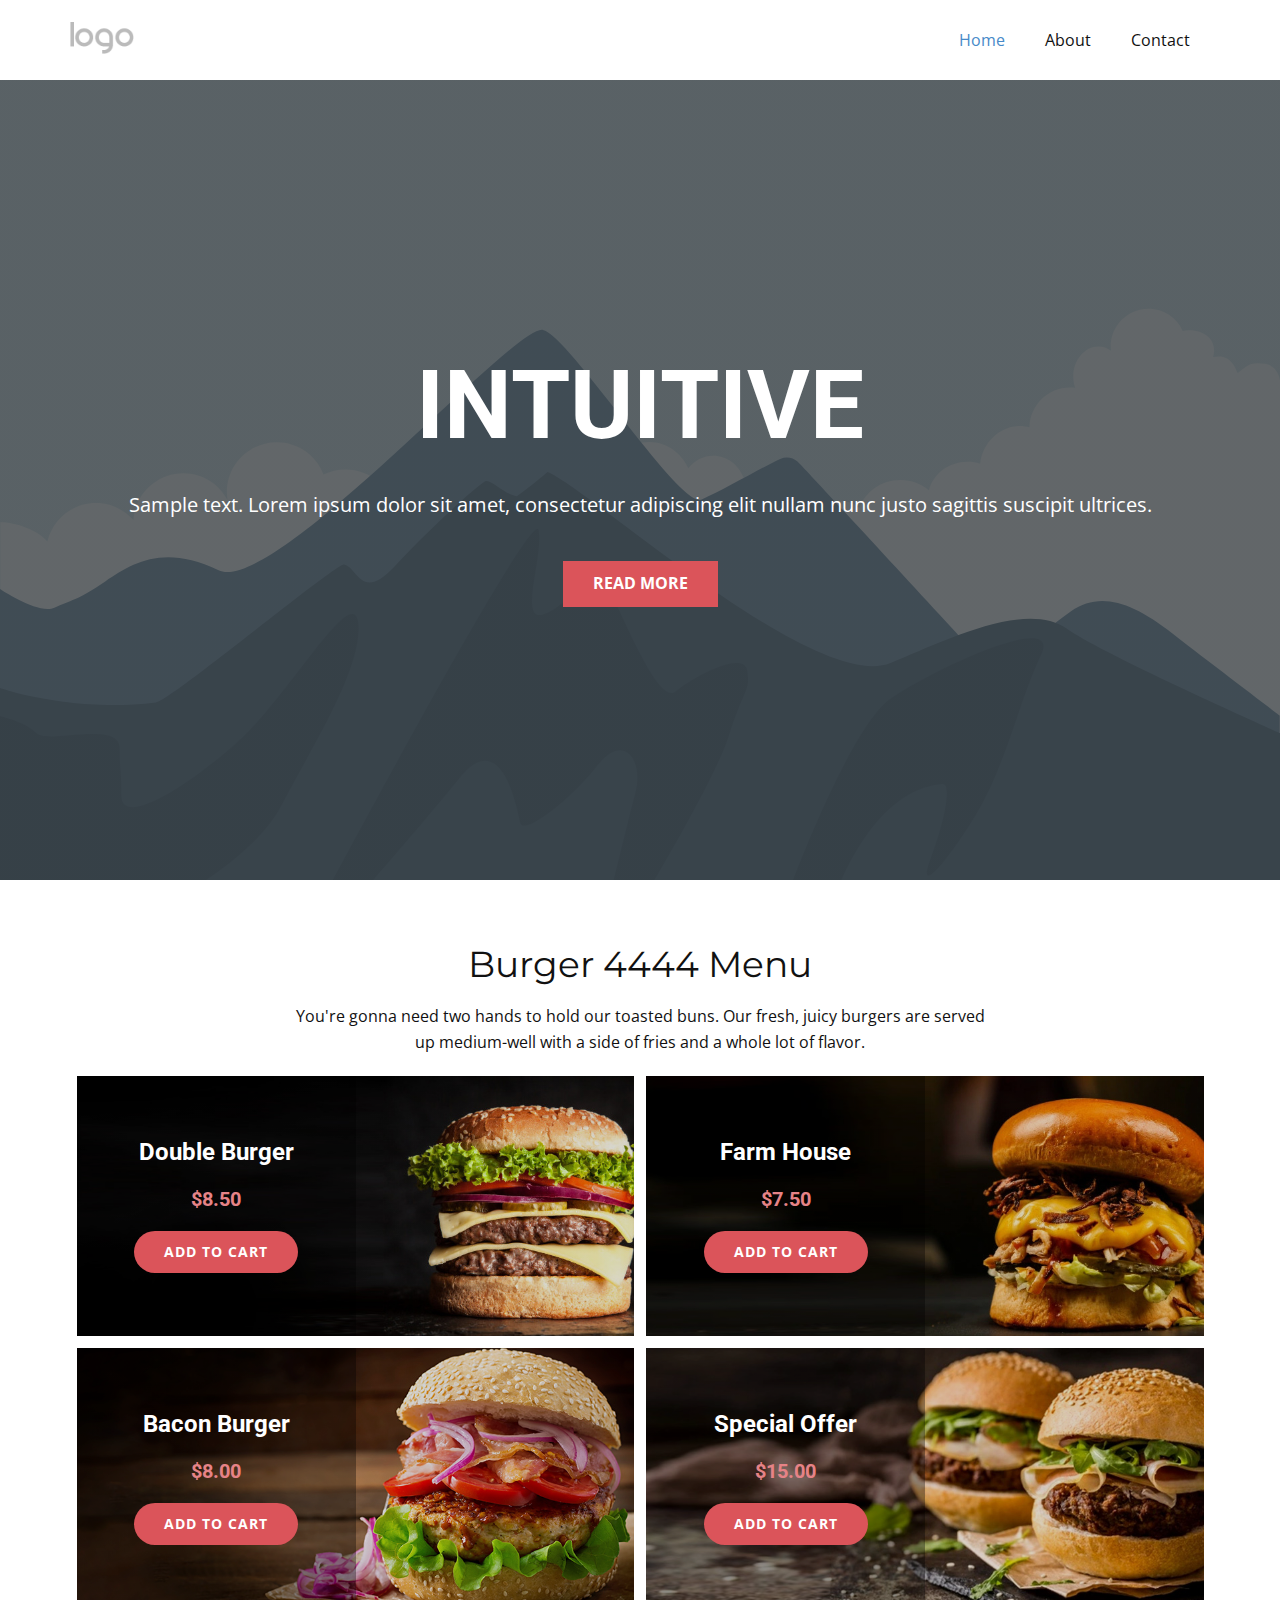
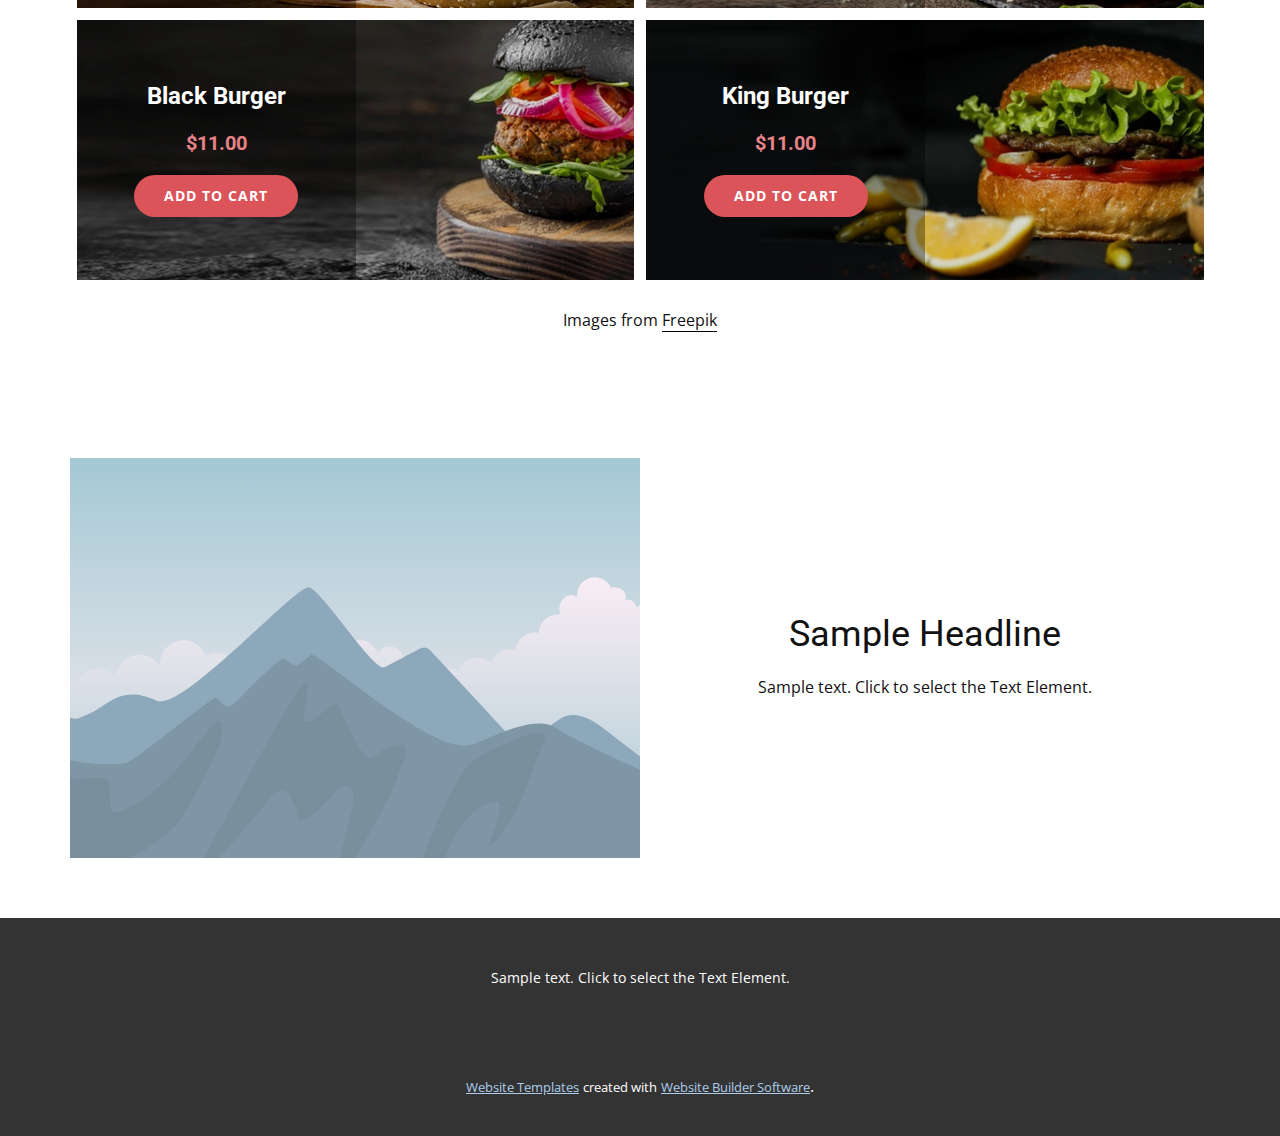
<file: index.html>
<!DOCTYPE html>
<html style="font-size: 16px;">
  <head>
    <meta name="viewport" content="width=device-width, initial-scale=1.0">
    <meta charset="utf-8">
    <meta name="keywords" content="INTUITIVE, Burger Menu">
    <meta name="description" content="">
    <meta name="page_type" content="np-template-header-footer-from-plugin">
    <title>Home</title>
    <link rel="stylesheet" href="nicepage.css" media="screen">
<link rel="stylesheet" href="Home.css" media="screen">
    <script class="u-script" type="text/javascript" src="jquery.js" defer=""></script>
    <script class="u-script" type="text/javascript" src="nicepage.js" defer=""></script>
    <meta name="generator" content="Nicepage 4.10.5, nicepage.com">
    <link id="u-theme-google-font" rel="stylesheet" href="https://fonts.googleapis.com/css?family=Roboto:100,100i,300,300i,400,400i,500,500i,700,700i,900,900i|Open+Sans:300,300i,400,400i,500,500i,600,600i,700,700i,800,800i">
    <link id="u-page-google-font" rel="stylesheet" href="https://fonts.googleapis.com/css?family=Montserrat:100,100i,200,200i,300,300i,400,400i,500,500i,600,600i,700,700i,800,800i,900,900i">
    
    
    
    
    <script type="application/ld+json">{
		"@context": "http://schema.org",
		"@type": "Organization",
		"name": "",
		"logo": "images/default-logo.png"
}</script>
    <meta name="theme-color" content="#478ac9">
    <meta property="og:title" content="Home">
    <meta property="og:type" content="website">
  </head>
  <body data-home-page="Home.html" data-home-page-title="Home" class="u-body u-xl-mode"><header class="u-clearfix u-header u-header" id="sec-f6c3"><div class="u-clearfix u-sheet u-valign-middle u-sheet-1">
        <a href="https://nicepage.com" class="u-image u-logo u-image-1">
          <img src="images/default-logo.png" class="u-logo-image u-logo-image-1">
        </a>
        <nav class="u-menu u-menu-dropdown u-offcanvas u-menu-1">
          <div class="menu-collapse" style="font-size: 1rem; letter-spacing: 0px;">
            <a class="u-button-style u-custom-left-right-menu-spacing u-custom-padding-bottom u-custom-top-bottom-menu-spacing u-nav-link u-text-active-palette-1-base u-text-hover-palette-2-base" href="#">
              <svg class="u-svg-link" viewBox="0 0 24 24"><use xmlns:xlink="http://www.w3.org/1999/xlink" xlink:href="#menu-hamburger"></use></svg>
              <svg class="u-svg-content" version="1.1" id="menu-hamburger" viewBox="0 0 16 16" x="0px" y="0px" xmlns:xlink="http://www.w3.org/1999/xlink" xmlns="http://www.w3.org/2000/svg"><g><rect y="1" width="16" height="2"></rect><rect y="7" width="16" height="2"></rect><rect y="13" width="16" height="2"></rect>
</g></svg>
            </a>
          </div>
          <div class="u-nav-container">
            <ul class="u-nav u-unstyled u-nav-1"><li class="u-nav-item"><a class="u-button-style u-nav-link u-text-active-palette-1-base u-text-hover-palette-2-base" href="Home.html" style="padding: 10px 20px;">Home</a>
</li><li class="u-nav-item"><a class="u-button-style u-nav-link u-text-active-palette-1-base u-text-hover-palette-2-base" href="About.html" style="padding: 10px 20px;">About</a>
</li><li class="u-nav-item"><a class="u-button-style u-nav-link u-text-active-palette-1-base u-text-hover-palette-2-base" href="Contact.html" style="padding: 10px 20px;">Contact</a>
</li></ul>
          </div>
          <div class="u-nav-container-collapse">
            <div class="u-black u-container-style u-inner-container-layout u-opacity u-opacity-95 u-sidenav">
              <div class="u-inner-container-layout u-sidenav-overflow">
                <div class="u-menu-close"></div>
                <ul class="u-align-center u-nav u-popupmenu-items u-unstyled u-nav-2"><li class="u-nav-item"><a class="u-button-style u-nav-link" href="Home.html">Home</a>
</li><li class="u-nav-item"><a class="u-button-style u-nav-link" href="About.html">About</a>
</li><li class="u-nav-item"><a class="u-button-style u-nav-link" href="Contact.html">Contact</a>
</li></ul>
              </div>
            </div>
            <div class="u-black u-menu-overlay u-opacity u-opacity-70"></div>
          </div>
        </nav>
      </div></header>
    <section class="u-align-center u-clearfix u-image u-shading u-section-1" src="" data-image-width="256" data-image-height="256" id="sec-33e6">
      <div class="u-clearfix u-sheet u-valign-middle u-sheet-1">
        <h1 class="u-text u-text-default u-title u-text-1">INTUITIVE</h1>
        <p class="u-large-text u-text u-text-default u-text-variant u-text-2">Sample text. Lorem ipsum dolor sit amet, consectetur adipiscing elit nullam nunc justo sagittis suscipit ultrices.</p>
        <a href="#" class="u-btn u-button-style u-palette-2-base u-btn-1">Read More</a>
      </div>
    </section>
    <section class="u-align-center u-clearfix u-section-2" id="carousel_ca52">
      <div class="u-clearfix u-sheet u-valign-middle u-sheet-1">
        <h2 class="u-text u-text-default u-text-1">Burger 4444 Menu</h2>
        <p class="u-text u-text-2">You're gonna need two hands to hold our toasted buns. Our fresh, juicy burgers are served up medium-well with a side of fries and a whole lot of flavor.</p>
        <div class="u-list u-list-1">
          <div class="u-repeater u-repeater-1">
            <div class="u-align-right u-container-style u-image u-list-item u-repeater-item u-shading u-video-cover u-image-1" data-image-width="996" data-image-height="389">
              <div class="u-container-layout u-similar-container u-valign-middle-lg u-valign-middle-md u-valign-middle-sm u-valign-middle-xl u-container-layout-1">
                <div class="u-align-center u-black u-container-style u-group u-opacity u-opacity-35 u-video-cover u-group-1">
                  <div class="u-container-layout u-valign-middle u-container-layout-2">
                    <h4 class="u-text u-text-3">Double Burger</h4>
                    <h6 class="u-text u-text-palette-2-light-1 u-text-4">$8.50</h6>
                    <a href="https://nicepage.dev" class="u-active-palette-2-light-1 u-border-none u-btn u-btn-round u-button-style u-hover-palette-2-light-1 u-palette-2-base u-radius-50 u-btn-1"> add to cart</a>
                  </div>
                </div>
              </div>
            </div>
            <div class="u-align-right u-container-style u-image u-list-item u-repeater-item u-shading u-image-2" data-image-width="996" data-image-height="389">
              <div class="u-container-layout u-similar-container u-valign-middle-lg u-valign-middle-md u-valign-middle-sm u-valign-middle-xl u-container-layout-3">
                <div class="u-align-center u-black u-container-style u-group u-opacity u-opacity-35 u-video-cover u-group-2">
                  <div class="u-container-layout u-valign-middle u-container-layout-4">
                    <h4 class="u-text u-text-5">Farm House</h4>
                    <h6 class="u-text u-text-default u-text-palette-2-light-1 u-text-6">$7.50</h6>
                    <a href="https://nicepage.com/wordpress-themes" class="u-active-palette-2-light-1 u-border-none u-btn u-btn-round u-button-style u-hover-palette-2-light-1 u-palette-2-base u-radius-50 u-btn-2"> add to cart</a>
                  </div>
                </div>
              </div>
            </div>
            <div class="u-align-right u-container-style u-image u-list-item u-repeater-item u-shading u-video-cover u-image-3" data-image-width="996" data-image-height="389">
              <div class="u-container-layout u-similar-container u-valign-middle-lg u-valign-middle-md u-valign-middle-sm u-valign-middle-xl u-container-layout-5">
                <div class="u-align-center u-black u-container-style u-group u-opacity u-opacity-35 u-video-cover u-group-3">
                  <div class="u-container-layout u-valign-middle u-container-layout-6">
                    <h4 class="u-text u-text-default u-text-7">Bacon Burger</h4>
                    <h6 class="u-text u-text-default u-text-palette-2-light-1 u-text-8">$8.00</h6>
                    <a href="https://nicepage.com/c/text-website-templates" class="u-active-palette-2-light-1 u-border-none u-btn u-btn-round u-button-style u-hover-palette-2-light-1 u-palette-2-base u-radius-50 u-btn-3">add to cart</a>
                  </div>
                </div>
              </div>
            </div>
            <div class="u-align-right u-container-style u-image u-list-item u-repeater-item u-shading u-video-cover u-image-4" data-image-width="996" data-image-height="389">
              <div class="u-container-layout u-similar-container u-valign-middle-lg u-valign-middle-md u-valign-middle-sm u-valign-middle-xl u-container-layout-7">
                <div class="u-align-center u-black u-container-style u-group u-opacity u-opacity-35 u-video-cover u-group-4">
                  <div class="u-container-layout u-valign-middle u-container-layout-8">
                    <h4 class="u-text u-text-default u-text-9">Special Offer</h4>
                    <h6 class="u-text u-text-default u-text-palette-2-light-1 u-text-10">$15.00</h6>
                    <a href="https://nicepage.com/c/slider-html-templates" class="u-active-palette-2-light-1 u-border-none u-btn u-btn-round u-button-style u-hover-palette-2-light-1 u-palette-2-base u-radius-50 u-btn-4">add to cart</a>
                  </div>
                </div>
              </div>
            </div>
            <div class="u-align-right u-container-style u-image u-list-item u-repeater-item u-shading u-video-cover u-image-5" data-image-width="996" data-image-height="389">
              <div class="u-container-layout u-similar-container u-valign-middle-lg u-valign-middle-md u-valign-middle-sm u-valign-middle-xl u-container-layout-9">
                <div class="u-align-center u-black u-container-style u-group u-opacity u-opacity-35 u-video-cover u-group-5">
                  <div class="u-container-layout u-valign-middle u-container-layout-10">
                    <h4 class="u-text u-text-default u-text-11">Black Burger</h4>
                    <h6 class="u-text u-text-default u-text-palette-2-light-1 u-text-12">$11.00</h6>
                    <a href="https://nicepage.com/html5-template" class="u-active-palette-2-light-1 u-border-none u-btn u-btn-round u-button-style u-hover-palette-2-light-1 u-palette-2-base u-radius-50 u-btn-5">add to cart</a>
                  </div>
                </div>
              </div>
            </div>
            <div class="u-align-right u-container-style u-image u-list-item u-repeater-item u-shading u-video-cover u-image-6" data-image-width="996" data-image-height="389">
              <div class="u-container-layout u-similar-container u-valign-middle-lg u-valign-middle-md u-valign-middle-sm u-valign-middle-xl u-container-layout-11">
                <div class="u-align-center u-black u-container-style u-group u-opacity u-opacity-35 u-video-cover u-group-6">
                  <div class="u-container-layout u-valign-middle u-container-layout-12">
                    <h4 class="u-text u-text-default u-text-13">King Burger</h4>
                    <h6 class="u-text u-text-default u-text-palette-2-light-1 u-text-14">$11.00</h6>
                    <a href="https://nicepage.me" class="u-active-palette-2-light-1 u-border-none u-btn u-btn-round u-button-style u-hover-palette-2-light-1 u-palette-2-base u-radius-50 u-btn-6">add to cart</a>
                  </div>
                </div>
              </div>
            </div>
          </div>
        </div>
        <p class="u-text u-text-default u-text-15">Images from <a href="https://www.freepik.com/photos/food" class="u-active-none u-border-1 u-border-active-palette-2-base u-border-black u-border-hover-palette-2-base u-btn u-button-link u-button-style u-hover-none u-none u-text-body-color u-btn-7">Freepik</a>
        </p>
      </div>
    </section>
    <section class="u-clearfix u-section-3" id="sec-a1ab">
      <div class="u-clearfix u-sheet u-sheet-1">
        <div class="u-clearfix u-expanded-width u-layout-wrap u-layout-wrap-1">
          <div class="u-layout">
            <div class="u-layout-row">
              <div class="u-container-style u-image u-layout-cell u-size-30 u-image-1" data-image-width="400" data-image-height="265">
                <div class="u-container-layout u-container-layout-1"></div>
              </div>
              <div class="u-align-center u-container-style u-layout-cell u-size-30 u-layout-cell-2">
                <div class="u-container-layout u-valign-middle u-container-layout-2">
                  <h2 class="u-text u-text-default u-text-1">Sample Headline</h2>
                  <p class="u-text u-text-default u-text-2">Sample text. Click to select the Text Element.</p>
                </div>
              </div>
            </div>
          </div>
        </div>
      </div>
    </section>
    
    
    <footer class="u-align-center u-clearfix u-footer u-grey-80 u-footer" id="sec-b0d6"><div class="u-clearfix u-sheet u-sheet-1">
        <p class="u-small-text u-text u-text-variant u-text-1">Sample text. Click to select the Text Element.</p>
      </div></footer>
    <section class="u-backlink u-clearfix u-grey-80">
      <a class="u-link" href="https://nicepage.com/website-templates" target="_blank">
        <span>Website Templates</span>
      </a>
      <p class="u-text">
        <span>created with</span>
      </p>
      <a class="u-link" href="" target="_blank">
        <span>Website Builder Software</span>
      </a>. 
    </section>
  </body>
</html>
</file>
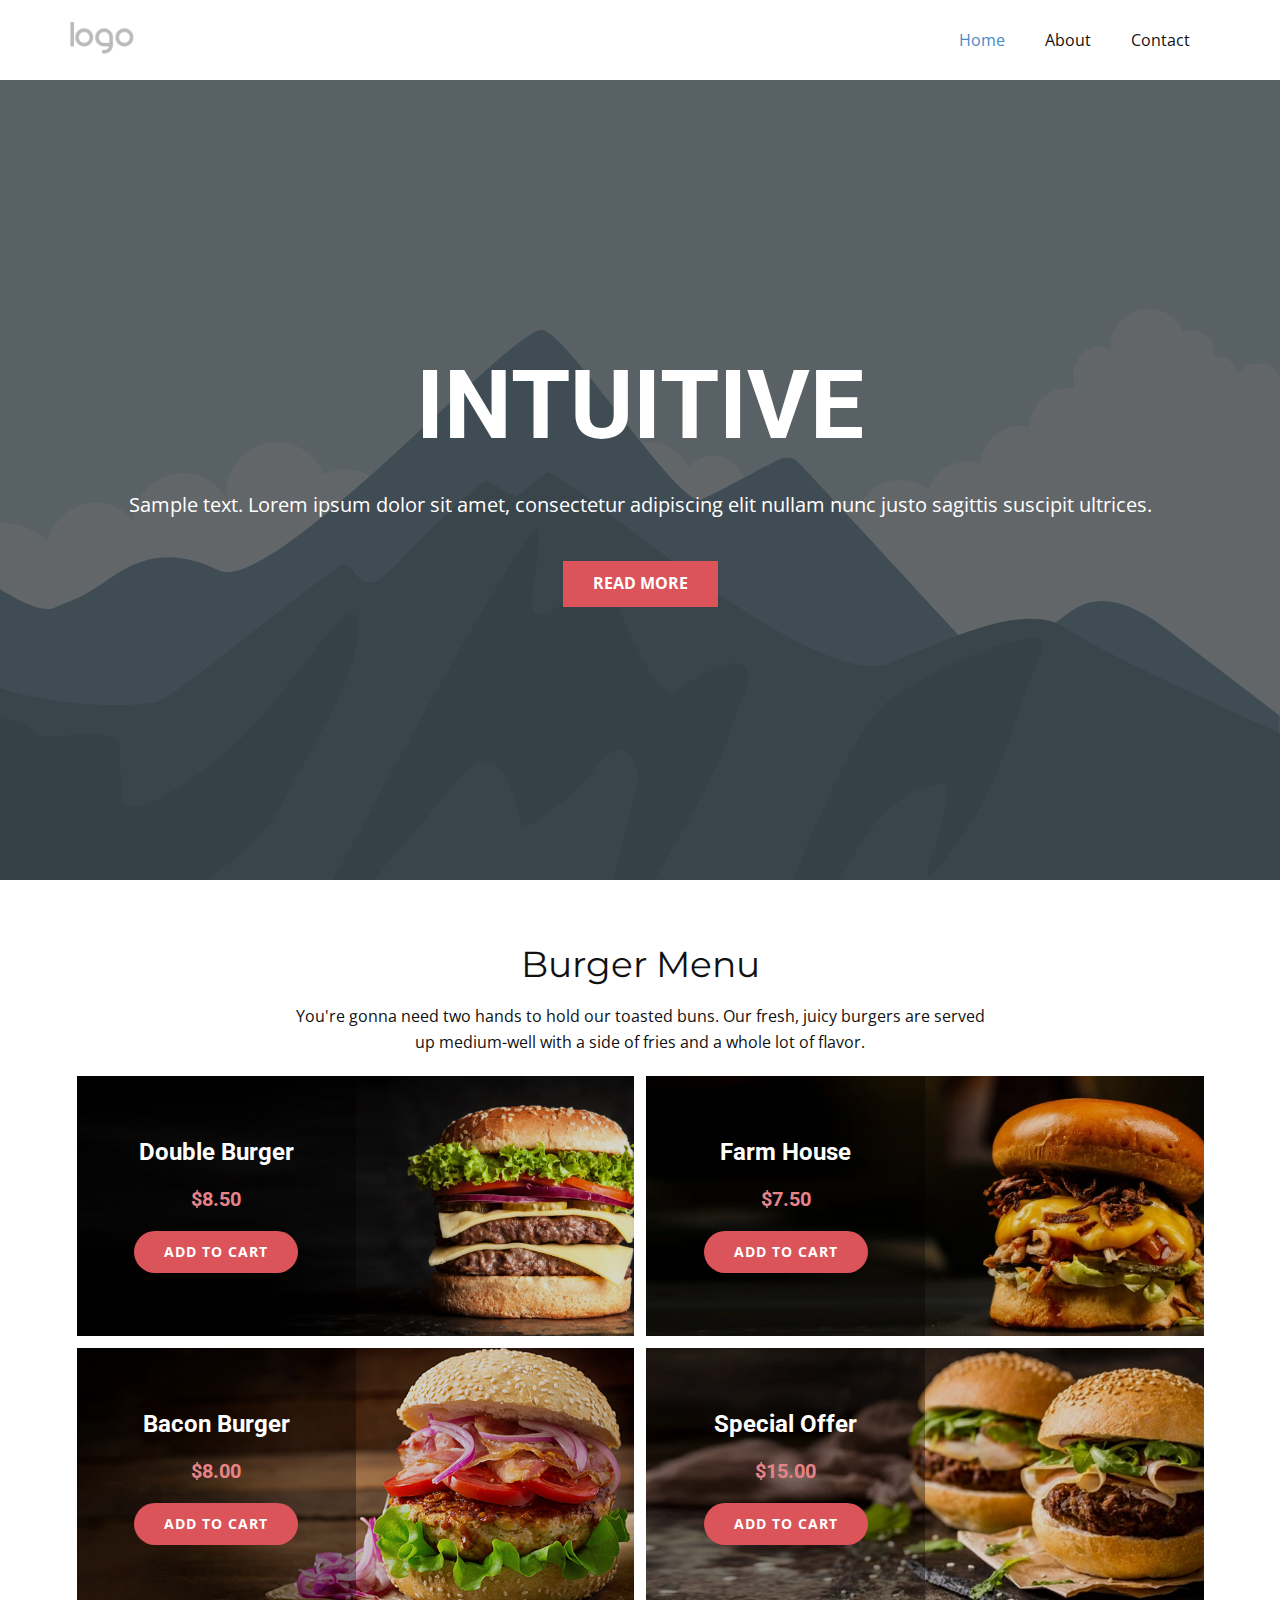
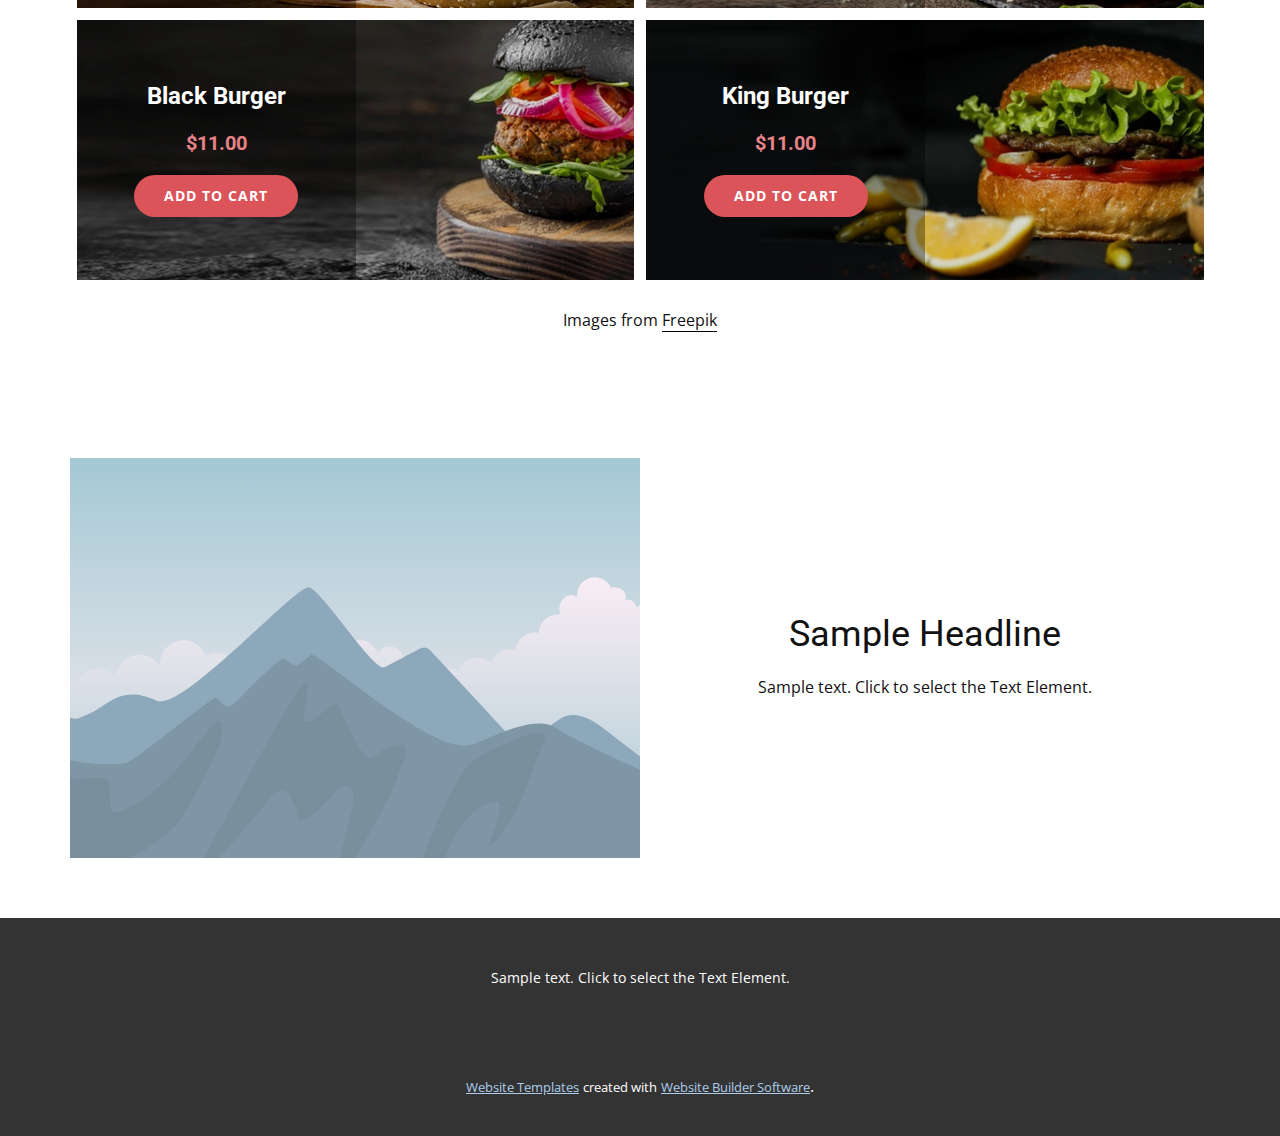
<file: Home.html>
<!DOCTYPE html>
<html style="font-size: 16px;">
  <head>
    <meta name="viewport" content="width=device-width, initial-scale=1.0">
    <meta charset="utf-8">
    <meta name="keywords" content="INTUITIVE, Burger Menu">
    <meta name="description" content="">
    <meta name="page_type" content="np-template-header-footer-from-plugin">
    <title>Home</title>
    <link rel="stylesheet" href="nicepage.css" media="screen">
<link rel="stylesheet" href="Home.css" media="screen">
    <script class="u-script" type="text/javascript" src="jquery.js" defer=""></script>
    <script class="u-script" type="text/javascript" src="nicepage.js" defer=""></script>
    <meta name="generator" content="Nicepage 4.10.5, nicepage.com">
    <link id="u-theme-google-font" rel="stylesheet" href="https://fonts.googleapis.com/css?family=Roboto:100,100i,300,300i,400,400i,500,500i,700,700i,900,900i|Open+Sans:300,300i,400,400i,500,500i,600,600i,700,700i,800,800i">
    <link id="u-page-google-font" rel="stylesheet" href="https://fonts.googleapis.com/css?family=Montserrat:100,100i,200,200i,300,300i,400,400i,500,500i,600,600i,700,700i,800,800i,900,900i">
    
    
    
    
    <script type="application/ld+json">{
		"@context": "http://schema.org",
		"@type": "Organization",
		"name": "",
		"logo": "images/default-logo.png"
}</script>
    <meta name="theme-color" content="#478ac9">
    <meta property="og:title" content="Home">
    <meta property="og:type" content="website">
  </head>
  <body class="u-body u-xl-mode"><header class="u-clearfix u-header u-header" id="sec-f6c3"><div class="u-clearfix u-sheet u-valign-middle u-sheet-1">
        <a href="https://nicepage.com" class="u-image u-logo u-image-1">
          <img src="images/default-logo.png" class="u-logo-image u-logo-image-1">
        </a>
        <nav class="u-menu u-menu-dropdown u-offcanvas u-menu-1">
          <div class="menu-collapse" style="font-size: 1rem; letter-spacing: 0px;">
            <a class="u-button-style u-custom-left-right-menu-spacing u-custom-padding-bottom u-custom-top-bottom-menu-spacing u-nav-link u-text-active-palette-1-base u-text-hover-palette-2-base" href="#">
              <svg class="u-svg-link" viewBox="0 0 24 24"><use xmlns:xlink="http://www.w3.org/1999/xlink" xlink:href="#menu-hamburger"></use></svg>
              <svg class="u-svg-content" version="1.1" id="menu-hamburger" viewBox="0 0 16 16" x="0px" y="0px" xmlns:xlink="http://www.w3.org/1999/xlink" xmlns="http://www.w3.org/2000/svg"><g><rect y="1" width="16" height="2"></rect><rect y="7" width="16" height="2"></rect><rect y="13" width="16" height="2"></rect>
</g></svg>
            </a>
          </div>
          <div class="u-nav-container">
            <ul class="u-nav u-unstyled u-nav-1"><li class="u-nav-item"><a class="u-button-style u-nav-link u-text-active-palette-1-base u-text-hover-palette-2-base" href="Home.html" style="padding: 10px 20px;">Home</a>
</li><li class="u-nav-item"><a class="u-button-style u-nav-link u-text-active-palette-1-base u-text-hover-palette-2-base" href="About.html" style="padding: 10px 20px;">About</a>
</li><li class="u-nav-item"><a class="u-button-style u-nav-link u-text-active-palette-1-base u-text-hover-palette-2-base" href="Contact.html" style="padding: 10px 20px;">Contact</a>
</li></ul>
          </div>
          <div class="u-nav-container-collapse">
            <div class="u-black u-container-style u-inner-container-layout u-opacity u-opacity-95 u-sidenav">
              <div class="u-inner-container-layout u-sidenav-overflow">
                <div class="u-menu-close"></div>
                <ul class="u-align-center u-nav u-popupmenu-items u-unstyled u-nav-2"><li class="u-nav-item"><a class="u-button-style u-nav-link" href="Home.html">Home</a>
</li><li class="u-nav-item"><a class="u-button-style u-nav-link" href="About.html">About</a>
</li><li class="u-nav-item"><a class="u-button-style u-nav-link" href="Contact.html">Contact</a>
</li></ul>
              </div>
            </div>
            <div class="u-black u-menu-overlay u-opacity u-opacity-70"></div>
          </div>
        </nav>
      </div></header>
    <section class="u-align-center u-clearfix u-image u-shading u-section-1" src="" data-image-width="256" data-image-height="256" id="sec-33e6">
      <div class="u-clearfix u-sheet u-valign-middle u-sheet-1">
        <h1 class="u-text u-text-default u-title u-text-1">INTUITIVE</h1>
        <p class="u-large-text u-text u-text-default u-text-variant u-text-2">Sample text. Lorem ipsum dolor sit amet, consectetur adipiscing elit nullam nunc justo sagittis suscipit ultrices.</p>
        <a href="#" class="u-btn u-button-style u-palette-2-base u-btn-1">Read More</a>
      </div>
    </section>
    <section class="u-align-center u-clearfix u-section-2" id="carousel_ca52">
      <div class="u-clearfix u-sheet u-valign-middle u-sheet-1">
        <h2 class="u-text u-text-default u-text-1">Burger Menu</h2>
        <p class="u-text u-text-2">You're gonna need two hands to hold our toasted buns. Our fresh, juicy burgers are served up medium-well with a side of fries and a whole lot of flavor.</p>
        <div class="u-list u-list-1">
          <div class="u-repeater u-repeater-1">
            <div class="u-align-right u-container-style u-image u-list-item u-repeater-item u-shading u-video-cover u-image-1" data-image-width="996" data-image-height="389">
              <div class="u-container-layout u-similar-container u-valign-middle-lg u-valign-middle-md u-valign-middle-sm u-valign-middle-xl u-container-layout-1">
                <div class="u-align-center u-black u-container-style u-group u-opacity u-opacity-35 u-video-cover u-group-1">
                  <div class="u-container-layout u-valign-middle u-container-layout-2">
                    <h4 class="u-text u-text-3">Double Burger</h4>
                    <h6 class="u-text u-text-palette-2-light-1 u-text-4">$8.50</h6>
                    <a href="https://nicepage.dev" class="u-active-palette-2-light-1 u-border-none u-btn u-btn-round u-button-style u-hover-palette-2-light-1 u-palette-2-base u-radius-50 u-btn-1"> add to cart</a>
                  </div>
                </div>
              </div>
            </div>
            <div class="u-align-right u-container-style u-image u-list-item u-repeater-item u-shading u-image-2" data-image-width="996" data-image-height="389">
              <div class="u-container-layout u-similar-container u-valign-middle-lg u-valign-middle-md u-valign-middle-sm u-valign-middle-xl u-container-layout-3">
                <div class="u-align-center u-black u-container-style u-group u-opacity u-opacity-35 u-video-cover u-group-2">
                  <div class="u-container-layout u-valign-middle u-container-layout-4">
                    <h4 class="u-text u-text-5">Farm House</h4>
                    <h6 class="u-text u-text-default u-text-palette-2-light-1 u-text-6">$7.50</h6>
                    <a href="https://nicepage.com/wordpress-themes" class="u-active-palette-2-light-1 u-border-none u-btn u-btn-round u-button-style u-hover-palette-2-light-1 u-palette-2-base u-radius-50 u-btn-2"> add to cart</a>
                  </div>
                </div>
              </div>
            </div>
            <div class="u-align-right u-container-style u-image u-list-item u-repeater-item u-shading u-video-cover u-image-3" data-image-width="996" data-image-height="389">
              <div class="u-container-layout u-similar-container u-valign-middle-lg u-valign-middle-md u-valign-middle-sm u-valign-middle-xl u-container-layout-5">
                <div class="u-align-center u-black u-container-style u-group u-opacity u-opacity-35 u-video-cover u-group-3">
                  <div class="u-container-layout u-valign-middle u-container-layout-6">
                    <h4 class="u-text u-text-default u-text-7">Bacon Burger</h4>
                    <h6 class="u-text u-text-default u-text-palette-2-light-1 u-text-8">$8.00</h6>
                    <a href="https://nicepage.com/c/text-website-templates" class="u-active-palette-2-light-1 u-border-none u-btn u-btn-round u-button-style u-hover-palette-2-light-1 u-palette-2-base u-radius-50 u-btn-3">add to cart</a>
                  </div>
                </div>
              </div>
            </div>
            <div class="u-align-right u-container-style u-image u-list-item u-repeater-item u-shading u-video-cover u-image-4" data-image-width="996" data-image-height="389">
              <div class="u-container-layout u-similar-container u-valign-middle-lg u-valign-middle-md u-valign-middle-sm u-valign-middle-xl u-container-layout-7">
                <div class="u-align-center u-black u-container-style u-group u-opacity u-opacity-35 u-video-cover u-group-4">
                  <div class="u-container-layout u-valign-middle u-container-layout-8">
                    <h4 class="u-text u-text-default u-text-9">Special Offer</h4>
                    <h6 class="u-text u-text-default u-text-palette-2-light-1 u-text-10">$15.00</h6>
                    <a href="https://nicepage.com/c/slider-html-templates" class="u-active-palette-2-light-1 u-border-none u-btn u-btn-round u-button-style u-hover-palette-2-light-1 u-palette-2-base u-radius-50 u-btn-4">add to cart</a>
                  </div>
                </div>
              </div>
            </div>
            <div class="u-align-right u-container-style u-image u-list-item u-repeater-item u-shading u-video-cover u-image-5" data-image-width="996" data-image-height="389">
              <div class="u-container-layout u-similar-container u-valign-middle-lg u-valign-middle-md u-valign-middle-sm u-valign-middle-xl u-container-layout-9">
                <div class="u-align-center u-black u-container-style u-group u-opacity u-opacity-35 u-video-cover u-group-5">
                  <div class="u-container-layout u-valign-middle u-container-layout-10">
                    <h4 class="u-text u-text-default u-text-11">Black Burger</h4>
                    <h6 class="u-text u-text-default u-text-palette-2-light-1 u-text-12">$11.00</h6>
                    <a href="https://nicepage.com/html5-template" class="u-active-palette-2-light-1 u-border-none u-btn u-btn-round u-button-style u-hover-palette-2-light-1 u-palette-2-base u-radius-50 u-btn-5">add to cart</a>
                  </div>
                </div>
              </div>
            </div>
            <div class="u-align-right u-container-style u-image u-list-item u-repeater-item u-shading u-video-cover u-image-6" data-image-width="996" data-image-height="389">
              <div class="u-container-layout u-similar-container u-valign-middle-lg u-valign-middle-md u-valign-middle-sm u-valign-middle-xl u-container-layout-11">
                <div class="u-align-center u-black u-container-style u-group u-opacity u-opacity-35 u-video-cover u-group-6">
                  <div class="u-container-layout u-valign-middle u-container-layout-12">
                    <h4 class="u-text u-text-default u-text-13">King Burger</h4>
                    <h6 class="u-text u-text-default u-text-palette-2-light-1 u-text-14">$11.00</h6>
                    <a href="https://nicepage.me" class="u-active-palette-2-light-1 u-border-none u-btn u-btn-round u-button-style u-hover-palette-2-light-1 u-palette-2-base u-radius-50 u-btn-6">add to cart</a>
                  </div>
                </div>
              </div>
            </div>
          </div>
        </div>
        <p class="u-text u-text-default u-text-15">Images from <a href="https://www.freepik.com/photos/food" class="u-active-none u-border-1 u-border-active-palette-2-base u-border-black u-border-hover-palette-2-base u-btn u-button-link u-button-style u-hover-none u-none u-text-body-color u-btn-7">Freepik</a>
        </p>
      </div>
    </section>
    <section class="u-clearfix u-section-3" id="sec-a1ab">
      <div class="u-clearfix u-sheet u-sheet-1">
        <div class="u-clearfix u-expanded-width u-layout-wrap u-layout-wrap-1">
          <div class="u-layout">
            <div class="u-layout-row">
              <div class="u-container-style u-image u-layout-cell u-size-30 u-image-1" data-image-width="400" data-image-height="265">
                <div class="u-container-layout u-container-layout-1"></div>
              </div>
              <div class="u-align-center u-container-style u-layout-cell u-size-30 u-layout-cell-2">
                <div class="u-container-layout u-valign-middle u-container-layout-2">
                  <h2 class="u-text u-text-default u-text-1">Sample Headline</h2>
                  <p class="u-text u-text-default u-text-2">Sample text. Click to select the Text Element.</p>
                </div>
              </div>
            </div>
          </div>
        </div>
      </div>
    </section>
    
    
    <footer class="u-align-center u-clearfix u-footer u-grey-80 u-footer" id="sec-b0d6"><div class="u-clearfix u-sheet u-sheet-1">
        <p class="u-small-text u-text u-text-variant u-text-1">Sample text. Click to select the Text Element.</p>
      </div></footer>
    <section class="u-backlink u-clearfix u-grey-80">
      <a class="u-link" href="https://nicepage.com/website-templates" target="_blank">
        <span>Website Templates</span>
      </a>
      <p class="u-text">
        <span>created with</span>
      </p>
      <a class="u-link" href="" target="_blank">
        <span>Website Builder Software</span>
      </a>. 
    </section>
  </body>
</html>
</file>
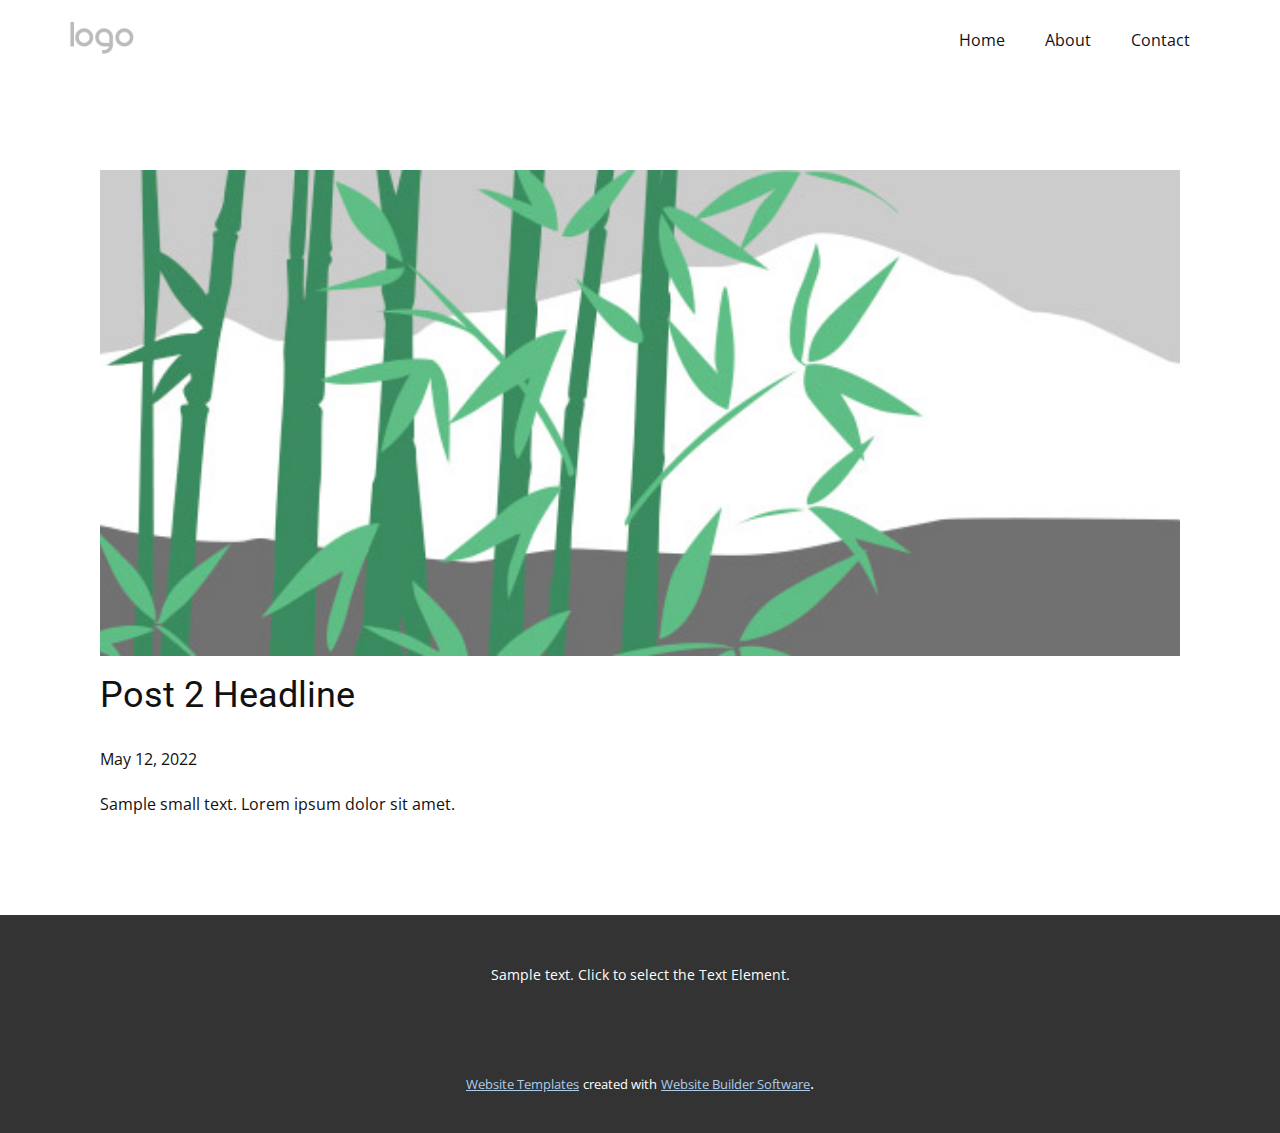
<file: blog/post-1.html>
<!doctype html>
<html style="font-size: 16px;"><head>
    <meta name="viewport" content="width=device-width, initial-scale=1.0">
    <meta charset="utf-8">
    <meta name="keywords" content="Post 1 Headline">
    <meta name="description" content="">
    <meta name="page_type" content="np-template-header-footer-from-plugin">
    <title>Post 2 Headline</title>
    <link rel="stylesheet" href="../nicepage.css" media="screen">
<link rel="stylesheet" href="../Post-Template.css" media="screen">
    <script class="u-script" type="text/javascript" src="../jquery.js" defer=""></script>
    <script class="u-script" type="text/javascript" src="../nicepage.js" defer=""></script>
    <meta name="generator" content="Nicepage 4.10.5, nicepage.com">
    <link id="u-theme-google-font" rel="stylesheet" href="https://fonts.googleapis.com/css?family=Roboto:100,100i,300,300i,400,400i,500,500i,700,700i,900,900i|Open+Sans:300,300i,400,400i,500,500i,600,600i,700,700i,800,800i">
    
    
    <script type="application/ld+json">{
		"@context": "http://schema.org",
		"@type": "Organization",
		"name": "",
		"logo": "images/default-logo.png"
}</script>
    <meta name="theme-color" content="#478ac9">
  </head>
  <body class="u-body u-xl-mode"><header class="u-clearfix u-header u-header" id="sec-f6c3"><div class="u-clearfix u-sheet u-valign-middle u-sheet-1">
        <a href="https://nicepage.com" class="u-image u-logo u-image-1">
          <img src="../images/default-logo.png" class="u-logo-image u-logo-image-1">
        </a>
        <nav class="u-menu u-menu-dropdown u-offcanvas u-menu-1">
          <div class="menu-collapse" style="font-size: 1rem; letter-spacing: 0px;">
            <a class="u-button-style u-custom-left-right-menu-spacing u-custom-padding-bottom u-custom-top-bottom-menu-spacing u-nav-link u-text-active-palette-1-base u-text-hover-palette-2-base" href="#">
              <svg class="u-svg-link" viewBox="0 0 24 24"><use xmlns:xlink="http://www.w3.org/1999/xlink" xlink:href="#menu-hamburger"></use></svg>
              <svg class="u-svg-content" version="1.1" id="menu-hamburger" viewBox="0 0 16 16" x="0px" y="0px" xmlns:xlink="http://www.w3.org/1999/xlink" xmlns="http://www.w3.org/2000/svg"><g><rect y="1" width="16" height="2"></rect><rect y="7" width="16" height="2"></rect><rect y="13" width="16" height="2"></rect>
</g></svg>
            </a>
          </div>
          <div class="u-nav-container">
            <ul class="u-nav u-unstyled u-nav-1"><li class="u-nav-item"><a class="u-button-style u-nav-link u-text-active-palette-1-base u-text-hover-palette-2-base" href="../Home.html" style="padding: 10px 20px;">Home</a>
</li><li class="u-nav-item"><a class="u-button-style u-nav-link u-text-active-palette-1-base u-text-hover-palette-2-base" href="../About.html" style="padding: 10px 20px;">About</a>
</li><li class="u-nav-item"><a class="u-button-style u-nav-link u-text-active-palette-1-base u-text-hover-palette-2-base" href="../Contact.html" style="padding: 10px 20px;">Contact</a>
</li></ul>
          </div>
          <div class="u-nav-container-collapse">
            <div class="u-black u-container-style u-inner-container-layout u-opacity u-opacity-95 u-sidenav">
              <div class="u-inner-container-layout u-sidenav-overflow">
                <div class="u-menu-close"></div>
                <ul class="u-align-center u-nav u-popupmenu-items u-unstyled u-nav-2"><li class="u-nav-item"><a class="u-button-style u-nav-link" href="../Home.html">Home</a>
</li><li class="u-nav-item"><a class="u-button-style u-nav-link" href="../About.html">About</a>
</li><li class="u-nav-item"><a class="u-button-style u-nav-link" href="../Contact.html">Contact</a>
</li></ul>
              </div>
            </div>
            <div class="u-black u-menu-overlay u-opacity u-opacity-70"></div>
          </div>
        </nav>
      </div></header>
    <section class="u-align-center u-clearfix u-section-1" id="sec-801f">
      <div class="u-clearfix u-sheet u-valign-middle-md u-valign-middle-sm u-valign-middle-xs u-sheet-1"><!--post_details--><!--post_details_options_json--><!--{"source":""}--><!--/post_details_options_json--><!--blog_post-->
        <div class="u-container-style u-expanded-width u-post-details u-post-details-1">
          <div class="u-container-layout u-valign-middle u-container-layout-1"><!--blog_post_image-->
            <img alt="" class="u-blog-control u-expanded-width u-image u-image-default u-image-1" src="[data-uri]"><!--/blog_post_image--><!--blog_post_header-->
            <h2 class="u-blog-control u-text u-text-1">Post 2 Headline</h2><!--/blog_post_header--><!--blog_post_metadata-->
            <div class="u-blog-control u-metadata u-metadata-1"><!--blog_post_metadata_date-->
              <span class="u-meta-date u-meta-icon">May 12, 2022</span><!--/blog_post_metadata_date--><!--blog_post_metadata_category-->
              <!--/blog_post_metadata_category--><!--blog_post_metadata_comments-->
              <!--/blog_post_metadata_comments-->
            </div><!--/blog_post_metadata--><!--blog_post_content-->
            <div class="u-align-justify u-blog-control u-post-content u-text u-text-2 fr-view">
  Sample small text. Lorem ipsum dolor sit amet.
  </div><!--/blog_post_content-->
          </div>
        </div><!--/blog_post--><!--/post_details-->
      </div>
    </section>
    
    
    <footer class="u-align-center u-clearfix u-footer u-grey-80 u-footer" id="sec-b0d6"><div class="u-clearfix u-sheet u-sheet-1">
        <p class="u-small-text u-text u-text-variant u-text-1">Sample text. Click to select the Text Element.</p>
      </div></footer>
    <section class="u-backlink u-clearfix u-grey-80">
      <a class="u-link" href="https://nicepage.com/website-templates" target="_blank">
        <span>Website Templates</span>
      </a>
      <p class="u-text">
        <span>created with</span>
      </p>
      <a class="u-link" href="" target="_blank">
        <span>Website Builder Software</span>
      </a>. 
    </section>
  
</body></html>
</file>
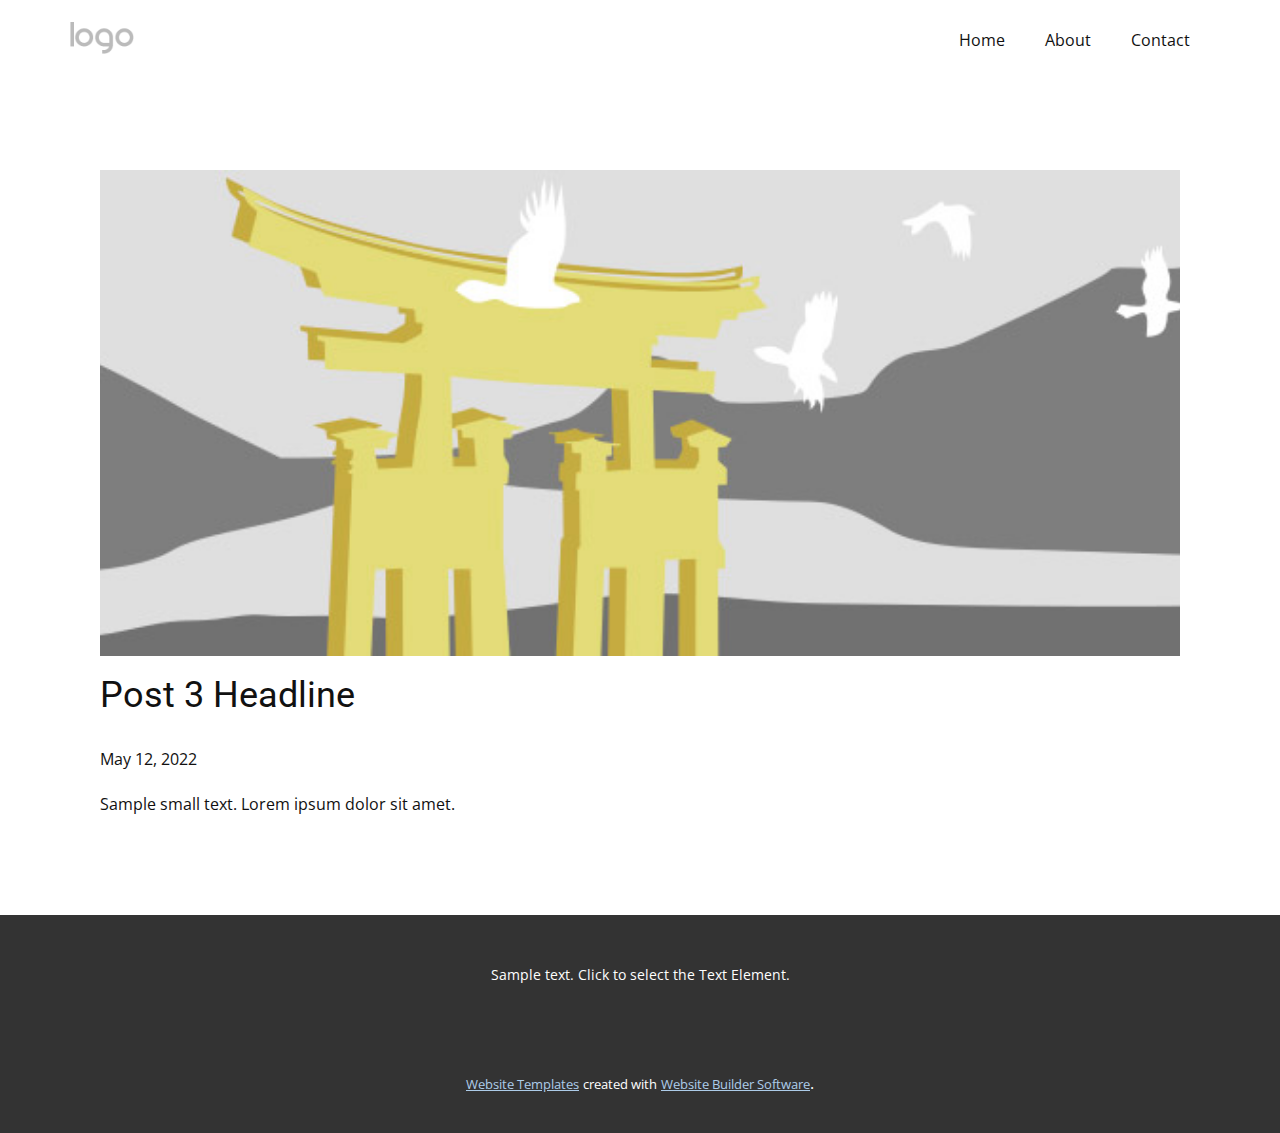
<file: blog/post-2.html>
<!doctype html>
<html style="font-size: 16px;"><head>
    <meta name="viewport" content="width=device-width, initial-scale=1.0">
    <meta charset="utf-8">
    <meta name="keywords" content="Post 1 Headline">
    <meta name="description" content="">
    <meta name="page_type" content="np-template-header-footer-from-plugin">
    <title>Post 3 Headline</title>
    <link rel="stylesheet" href="../nicepage.css" media="screen">
<link rel="stylesheet" href="../Post-Template.css" media="screen">
    <script class="u-script" type="text/javascript" src="../jquery.js" defer=""></script>
    <script class="u-script" type="text/javascript" src="../nicepage.js" defer=""></script>
    <meta name="generator" content="Nicepage 4.10.5, nicepage.com">
    <link id="u-theme-google-font" rel="stylesheet" href="https://fonts.googleapis.com/css?family=Roboto:100,100i,300,300i,400,400i,500,500i,700,700i,900,900i|Open+Sans:300,300i,400,400i,500,500i,600,600i,700,700i,800,800i">
    
    
    <script type="application/ld+json">{
		"@context": "http://schema.org",
		"@type": "Organization",
		"name": "",
		"logo": "images/default-logo.png"
}</script>
    <meta name="theme-color" content="#478ac9">
  </head>
  <body class="u-body u-xl-mode"><header class="u-clearfix u-header u-header" id="sec-f6c3"><div class="u-clearfix u-sheet u-valign-middle u-sheet-1">
        <a href="https://nicepage.com" class="u-image u-logo u-image-1">
          <img src="../images/default-logo.png" class="u-logo-image u-logo-image-1">
        </a>
        <nav class="u-menu u-menu-dropdown u-offcanvas u-menu-1">
          <div class="menu-collapse" style="font-size: 1rem; letter-spacing: 0px;">
            <a class="u-button-style u-custom-left-right-menu-spacing u-custom-padding-bottom u-custom-top-bottom-menu-spacing u-nav-link u-text-active-palette-1-base u-text-hover-palette-2-base" href="#">
              <svg class="u-svg-link" viewBox="0 0 24 24"><use xmlns:xlink="http://www.w3.org/1999/xlink" xlink:href="#menu-hamburger"></use></svg>
              <svg class="u-svg-content" version="1.1" id="menu-hamburger" viewBox="0 0 16 16" x="0px" y="0px" xmlns:xlink="http://www.w3.org/1999/xlink" xmlns="http://www.w3.org/2000/svg"><g><rect y="1" width="16" height="2"></rect><rect y="7" width="16" height="2"></rect><rect y="13" width="16" height="2"></rect>
</g></svg>
            </a>
          </div>
          <div class="u-nav-container">
            <ul class="u-nav u-unstyled u-nav-1"><li class="u-nav-item"><a class="u-button-style u-nav-link u-text-active-palette-1-base u-text-hover-palette-2-base" href="../Home.html" style="padding: 10px 20px;">Home</a>
</li><li class="u-nav-item"><a class="u-button-style u-nav-link u-text-active-palette-1-base u-text-hover-palette-2-base" href="../About.html" style="padding: 10px 20px;">About</a>
</li><li class="u-nav-item"><a class="u-button-style u-nav-link u-text-active-palette-1-base u-text-hover-palette-2-base" href="../Contact.html" style="padding: 10px 20px;">Contact</a>
</li></ul>
          </div>
          <div class="u-nav-container-collapse">
            <div class="u-black u-container-style u-inner-container-layout u-opacity u-opacity-95 u-sidenav">
              <div class="u-inner-container-layout u-sidenav-overflow">
                <div class="u-menu-close"></div>
                <ul class="u-align-center u-nav u-popupmenu-items u-unstyled u-nav-2"><li class="u-nav-item"><a class="u-button-style u-nav-link" href="../Home.html">Home</a>
</li><li class="u-nav-item"><a class="u-button-style u-nav-link" href="../About.html">About</a>
</li><li class="u-nav-item"><a class="u-button-style u-nav-link" href="../Contact.html">Contact</a>
</li></ul>
              </div>
            </div>
            <div class="u-black u-menu-overlay u-opacity u-opacity-70"></div>
          </div>
        </nav>
      </div></header>
    <section class="u-align-center u-clearfix u-section-1" id="sec-801f">
      <div class="u-clearfix u-sheet u-valign-middle-md u-valign-middle-sm u-valign-middle-xs u-sheet-1"><!--post_details--><!--post_details_options_json--><!--{"source":""}--><!--/post_details_options_json--><!--blog_post-->
        <div class="u-container-style u-expanded-width u-post-details u-post-details-1">
          <div class="u-container-layout u-valign-middle u-container-layout-1"><!--blog_post_image-->
            <img alt="" class="u-blog-control u-expanded-width u-image u-image-default u-image-1" src="[data-uri]"><!--/blog_post_image--><!--blog_post_header-->
            <h2 class="u-blog-control u-text u-text-1">Post 3 Headline</h2><!--/blog_post_header--><!--blog_post_metadata-->
            <div class="u-blog-control u-metadata u-metadata-1"><!--blog_post_metadata_date-->
              <span class="u-meta-date u-meta-icon">May 12, 2022</span><!--/blog_post_metadata_date--><!--blog_post_metadata_category-->
              <!--/blog_post_metadata_category--><!--blog_post_metadata_comments-->
              <!--/blog_post_metadata_comments-->
            </div><!--/blog_post_metadata--><!--blog_post_content-->
            <div class="u-align-justify u-blog-control u-post-content u-text u-text-2 fr-view">
  Sample small text. Lorem ipsum dolor sit amet.
  </div><!--/blog_post_content-->
          </div>
        </div><!--/blog_post--><!--/post_details-->
      </div>
    </section>
    
    
    <footer class="u-align-center u-clearfix u-footer u-grey-80 u-footer" id="sec-b0d6"><div class="u-clearfix u-sheet u-sheet-1">
        <p class="u-small-text u-text u-text-variant u-text-1">Sample text. Click to select the Text Element.</p>
      </div></footer>
    <section class="u-backlink u-clearfix u-grey-80">
      <a class="u-link" href="https://nicepage.com/website-templates" target="_blank">
        <span>Website Templates</span>
      </a>
      <p class="u-text">
        <span>created with</span>
      </p>
      <a class="u-link" href="" target="_blank">
        <span>Website Builder Software</span>
      </a>. 
    </section>
  
</body></html>
</file>
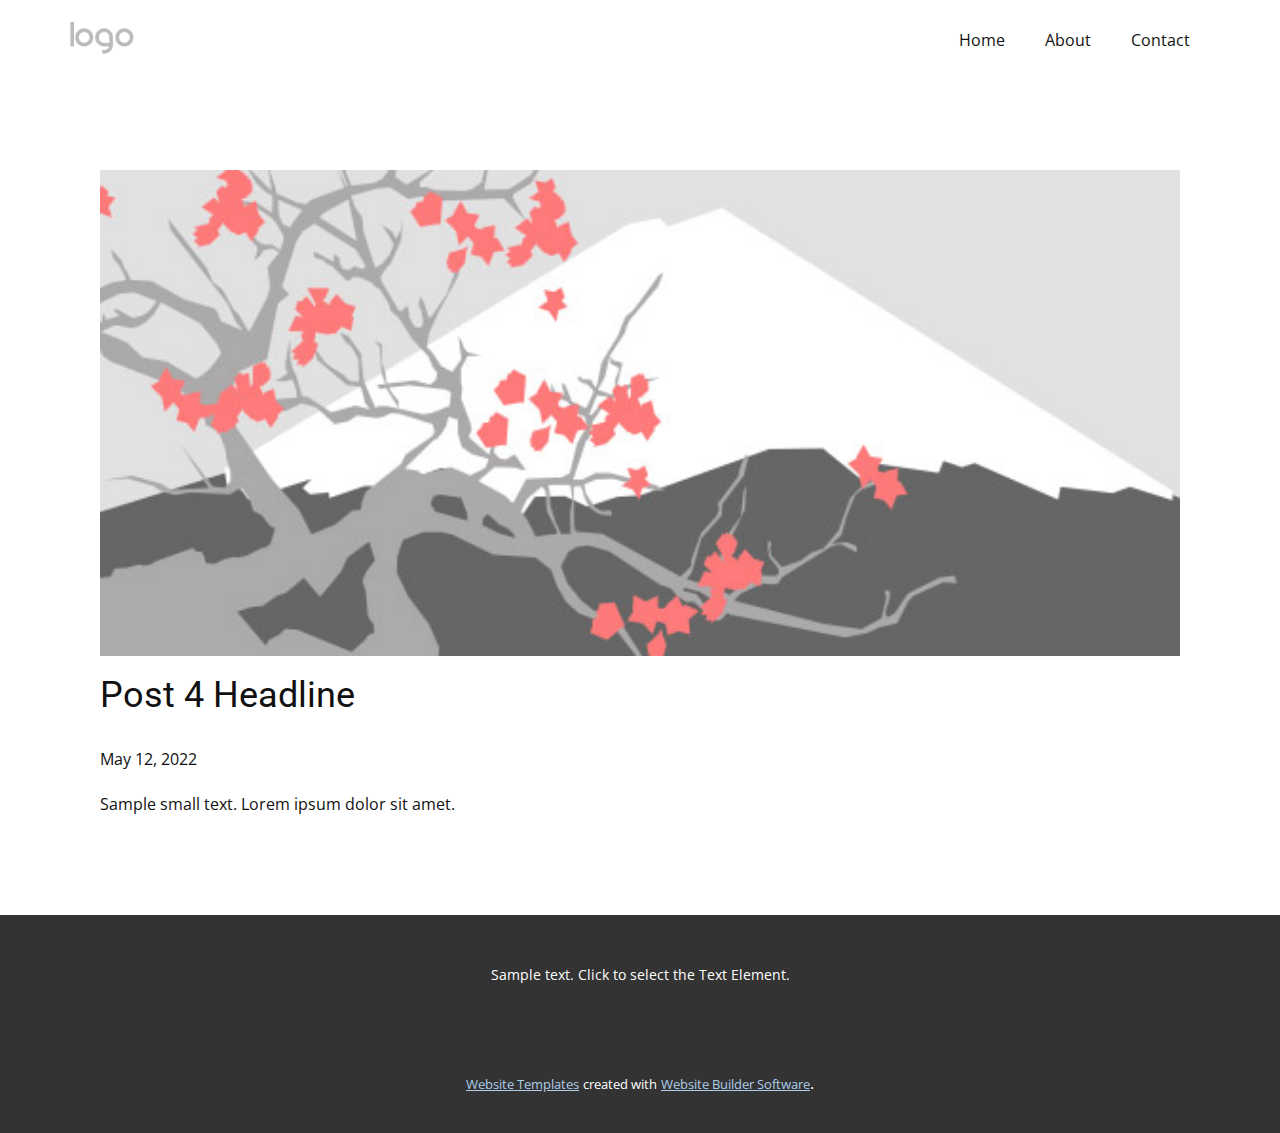
<file: blog/post-3.html>
<!doctype html>
<html style="font-size: 16px;"><head>
    <meta name="viewport" content="width=device-width, initial-scale=1.0">
    <meta charset="utf-8">
    <meta name="keywords" content="Post 1 Headline">
    <meta name="description" content="">
    <meta name="page_type" content="np-template-header-footer-from-plugin">
    <title>Post 4 Headline</title>
    <link rel="stylesheet" href="../nicepage.css" media="screen">
<link rel="stylesheet" href="../Post-Template.css" media="screen">
    <script class="u-script" type="text/javascript" src="../jquery.js" defer=""></script>
    <script class="u-script" type="text/javascript" src="../nicepage.js" defer=""></script>
    <meta name="generator" content="Nicepage 4.10.5, nicepage.com">
    <link id="u-theme-google-font" rel="stylesheet" href="https://fonts.googleapis.com/css?family=Roboto:100,100i,300,300i,400,400i,500,500i,700,700i,900,900i|Open+Sans:300,300i,400,400i,500,500i,600,600i,700,700i,800,800i">
    
    
    <script type="application/ld+json">{
		"@context": "http://schema.org",
		"@type": "Organization",
		"name": "",
		"logo": "images/default-logo.png"
}</script>
    <meta name="theme-color" content="#478ac9">
  </head>
  <body class="u-body u-xl-mode"><header class="u-clearfix u-header u-header" id="sec-f6c3"><div class="u-clearfix u-sheet u-valign-middle u-sheet-1">
        <a href="https://nicepage.com" class="u-image u-logo u-image-1">
          <img src="../images/default-logo.png" class="u-logo-image u-logo-image-1">
        </a>
        <nav class="u-menu u-menu-dropdown u-offcanvas u-menu-1">
          <div class="menu-collapse" style="font-size: 1rem; letter-spacing: 0px;">
            <a class="u-button-style u-custom-left-right-menu-spacing u-custom-padding-bottom u-custom-top-bottom-menu-spacing u-nav-link u-text-active-palette-1-base u-text-hover-palette-2-base" href="#">
              <svg class="u-svg-link" viewBox="0 0 24 24"><use xmlns:xlink="http://www.w3.org/1999/xlink" xlink:href="#menu-hamburger"></use></svg>
              <svg class="u-svg-content" version="1.1" id="menu-hamburger" viewBox="0 0 16 16" x="0px" y="0px" xmlns:xlink="http://www.w3.org/1999/xlink" xmlns="http://www.w3.org/2000/svg"><g><rect y="1" width="16" height="2"></rect><rect y="7" width="16" height="2"></rect><rect y="13" width="16" height="2"></rect>
</g></svg>
            </a>
          </div>
          <div class="u-nav-container">
            <ul class="u-nav u-unstyled u-nav-1"><li class="u-nav-item"><a class="u-button-style u-nav-link u-text-active-palette-1-base u-text-hover-palette-2-base" href="../Home.html" style="padding: 10px 20px;">Home</a>
</li><li class="u-nav-item"><a class="u-button-style u-nav-link u-text-active-palette-1-base u-text-hover-palette-2-base" href="../About.html" style="padding: 10px 20px;">About</a>
</li><li class="u-nav-item"><a class="u-button-style u-nav-link u-text-active-palette-1-base u-text-hover-palette-2-base" href="../Contact.html" style="padding: 10px 20px;">Contact</a>
</li></ul>
          </div>
          <div class="u-nav-container-collapse">
            <div class="u-black u-container-style u-inner-container-layout u-opacity u-opacity-95 u-sidenav">
              <div class="u-inner-container-layout u-sidenav-overflow">
                <div class="u-menu-close"></div>
                <ul class="u-align-center u-nav u-popupmenu-items u-unstyled u-nav-2"><li class="u-nav-item"><a class="u-button-style u-nav-link" href="../Home.html">Home</a>
</li><li class="u-nav-item"><a class="u-button-style u-nav-link" href="../About.html">About</a>
</li><li class="u-nav-item"><a class="u-button-style u-nav-link" href="../Contact.html">Contact</a>
</li></ul>
              </div>
            </div>
            <div class="u-black u-menu-overlay u-opacity u-opacity-70"></div>
          </div>
        </nav>
      </div></header>
    <section class="u-align-center u-clearfix u-section-1" id="sec-801f">
      <div class="u-clearfix u-sheet u-valign-middle-md u-valign-middle-sm u-valign-middle-xs u-sheet-1"><!--post_details--><!--post_details_options_json--><!--{"source":""}--><!--/post_details_options_json--><!--blog_post-->
        <div class="u-container-style u-expanded-width u-post-details u-post-details-1">
          <div class="u-container-layout u-valign-middle u-container-layout-1"><!--blog_post_image-->
            <img alt="" class="u-blog-control u-expanded-width u-image u-image-default u-image-1" src="[data-uri]"><!--/blog_post_image--><!--blog_post_header-->
            <h2 class="u-blog-control u-text u-text-1">Post 4 Headline</h2><!--/blog_post_header--><!--blog_post_metadata-->
            <div class="u-blog-control u-metadata u-metadata-1"><!--blog_post_metadata_date-->
              <span class="u-meta-date u-meta-icon">May 12, 2022</span><!--/blog_post_metadata_date--><!--blog_post_metadata_category-->
              <!--/blog_post_metadata_category--><!--blog_post_metadata_comments-->
              <!--/blog_post_metadata_comments-->
            </div><!--/blog_post_metadata--><!--blog_post_content-->
            <div class="u-align-justify u-blog-control u-post-content u-text u-text-2 fr-view">
  Sample small text. Lorem ipsum dolor sit amet.
  </div><!--/blog_post_content-->
          </div>
        </div><!--/blog_post--><!--/post_details-->
      </div>
    </section>
    
    
    <footer class="u-align-center u-clearfix u-footer u-grey-80 u-footer" id="sec-b0d6"><div class="u-clearfix u-sheet u-sheet-1">
        <p class="u-small-text u-text u-text-variant u-text-1">Sample text. Click to select the Text Element.</p>
      </div></footer>
    <section class="u-backlink u-clearfix u-grey-80">
      <a class="u-link" href="https://nicepage.com/website-templates" target="_blank">
        <span>Website Templates</span>
      </a>
      <p class="u-text">
        <span>created with</span>
      </p>
      <a class="u-link" href="" target="_blank">
        <span>Website Builder Software</span>
      </a>. 
    </section>
  
</body></html>
</file>
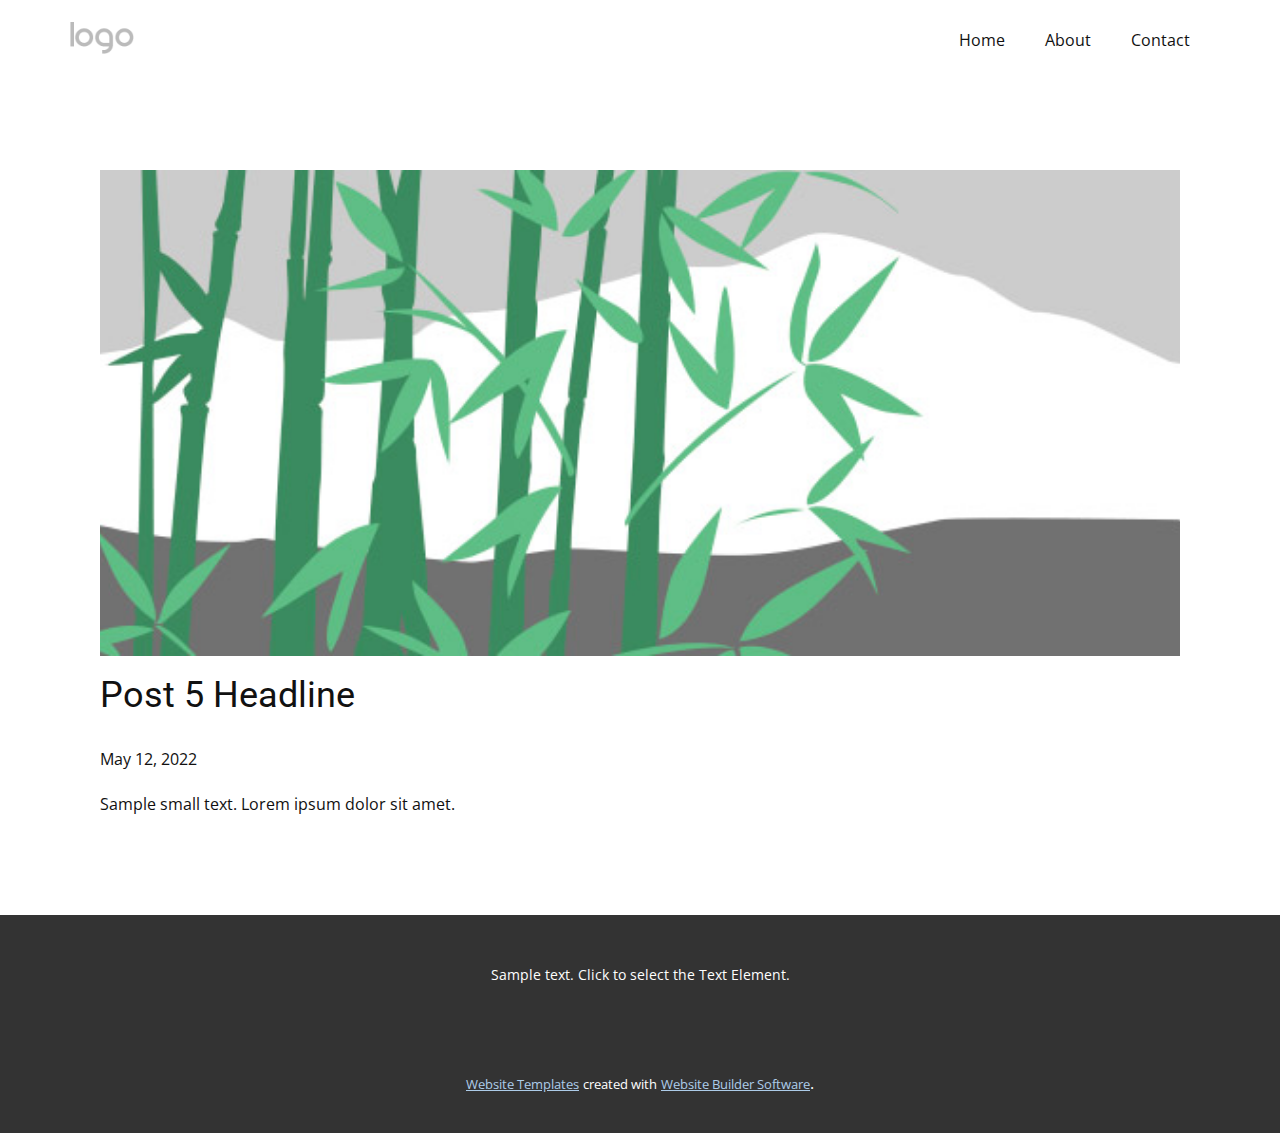
<file: blog/post-4.html>
<!doctype html>
<html style="font-size: 16px;"><head>
    <meta name="viewport" content="width=device-width, initial-scale=1.0">
    <meta charset="utf-8">
    <meta name="keywords" content="Post 1 Headline">
    <meta name="description" content="">
    <meta name="page_type" content="np-template-header-footer-from-plugin">
    <title>Post 5 Headline</title>
    <link rel="stylesheet" href="../nicepage.css" media="screen">
<link rel="stylesheet" href="../Post-Template.css" media="screen">
    <script class="u-script" type="text/javascript" src="../jquery.js" defer=""></script>
    <script class="u-script" type="text/javascript" src="../nicepage.js" defer=""></script>
    <meta name="generator" content="Nicepage 4.10.5, nicepage.com">
    <link id="u-theme-google-font" rel="stylesheet" href="https://fonts.googleapis.com/css?family=Roboto:100,100i,300,300i,400,400i,500,500i,700,700i,900,900i|Open+Sans:300,300i,400,400i,500,500i,600,600i,700,700i,800,800i">
    
    
    <script type="application/ld+json">{
		"@context": "http://schema.org",
		"@type": "Organization",
		"name": "",
		"logo": "images/default-logo.png"
}</script>
    <meta name="theme-color" content="#478ac9">
  </head>
  <body class="u-body u-xl-mode"><header class="u-clearfix u-header u-header" id="sec-f6c3"><div class="u-clearfix u-sheet u-valign-middle u-sheet-1">
        <a href="https://nicepage.com" class="u-image u-logo u-image-1">
          <img src="../images/default-logo.png" class="u-logo-image u-logo-image-1">
        </a>
        <nav class="u-menu u-menu-dropdown u-offcanvas u-menu-1">
          <div class="menu-collapse" style="font-size: 1rem; letter-spacing: 0px;">
            <a class="u-button-style u-custom-left-right-menu-spacing u-custom-padding-bottom u-custom-top-bottom-menu-spacing u-nav-link u-text-active-palette-1-base u-text-hover-palette-2-base" href="#">
              <svg class="u-svg-link" viewBox="0 0 24 24"><use xmlns:xlink="http://www.w3.org/1999/xlink" xlink:href="#menu-hamburger"></use></svg>
              <svg class="u-svg-content" version="1.1" id="menu-hamburger" viewBox="0 0 16 16" x="0px" y="0px" xmlns:xlink="http://www.w3.org/1999/xlink" xmlns="http://www.w3.org/2000/svg"><g><rect y="1" width="16" height="2"></rect><rect y="7" width="16" height="2"></rect><rect y="13" width="16" height="2"></rect>
</g></svg>
            </a>
          </div>
          <div class="u-nav-container">
            <ul class="u-nav u-unstyled u-nav-1"><li class="u-nav-item"><a class="u-button-style u-nav-link u-text-active-palette-1-base u-text-hover-palette-2-base" href="../Home.html" style="padding: 10px 20px;">Home</a>
</li><li class="u-nav-item"><a class="u-button-style u-nav-link u-text-active-palette-1-base u-text-hover-palette-2-base" href="../About.html" style="padding: 10px 20px;">About</a>
</li><li class="u-nav-item"><a class="u-button-style u-nav-link u-text-active-palette-1-base u-text-hover-palette-2-base" href="../Contact.html" style="padding: 10px 20px;">Contact</a>
</li></ul>
          </div>
          <div class="u-nav-container-collapse">
            <div class="u-black u-container-style u-inner-container-layout u-opacity u-opacity-95 u-sidenav">
              <div class="u-inner-container-layout u-sidenav-overflow">
                <div class="u-menu-close"></div>
                <ul class="u-align-center u-nav u-popupmenu-items u-unstyled u-nav-2"><li class="u-nav-item"><a class="u-button-style u-nav-link" href="../Home.html">Home</a>
</li><li class="u-nav-item"><a class="u-button-style u-nav-link" href="../About.html">About</a>
</li><li class="u-nav-item"><a class="u-button-style u-nav-link" href="../Contact.html">Contact</a>
</li></ul>
              </div>
            </div>
            <div class="u-black u-menu-overlay u-opacity u-opacity-70"></div>
          </div>
        </nav>
      </div></header>
    <section class="u-align-center u-clearfix u-section-1" id="sec-801f">
      <div class="u-clearfix u-sheet u-valign-middle-md u-valign-middle-sm u-valign-middle-xs u-sheet-1"><!--post_details--><!--post_details_options_json--><!--{"source":""}--><!--/post_details_options_json--><!--blog_post-->
        <div class="u-container-style u-expanded-width u-post-details u-post-details-1">
          <div class="u-container-layout u-valign-middle u-container-layout-1"><!--blog_post_image-->
            <img alt="" class="u-blog-control u-expanded-width u-image u-image-default u-image-1" src="[data-uri]"><!--/blog_post_image--><!--blog_post_header-->
            <h2 class="u-blog-control u-text u-text-1">Post 5 Headline</h2><!--/blog_post_header--><!--blog_post_metadata-->
            <div class="u-blog-control u-metadata u-metadata-1"><!--blog_post_metadata_date-->
              <span class="u-meta-date u-meta-icon">May 12, 2022</span><!--/blog_post_metadata_date--><!--blog_post_metadata_category-->
              <!--/blog_post_metadata_category--><!--blog_post_metadata_comments-->
              <!--/blog_post_metadata_comments-->
            </div><!--/blog_post_metadata--><!--blog_post_content-->
            <div class="u-align-justify u-blog-control u-post-content u-text u-text-2 fr-view">
  Sample small text. Lorem ipsum dolor sit amet.
  </div><!--/blog_post_content-->
          </div>
        </div><!--/blog_post--><!--/post_details-->
      </div>
    </section>
    
    
    <footer class="u-align-center u-clearfix u-footer u-grey-80 u-footer" id="sec-b0d6"><div class="u-clearfix u-sheet u-sheet-1">
        <p class="u-small-text u-text u-text-variant u-text-1">Sample text. Click to select the Text Element.</p>
      </div></footer>
    <section class="u-backlink u-clearfix u-grey-80">
      <a class="u-link" href="https://nicepage.com/website-templates" target="_blank">
        <span>Website Templates</span>
      </a>
      <p class="u-text">
        <span>created with</span>
      </p>
      <a class="u-link" href="" target="_blank">
        <span>Website Builder Software</span>
      </a>. 
    </section>
  
</body></html>
</file>
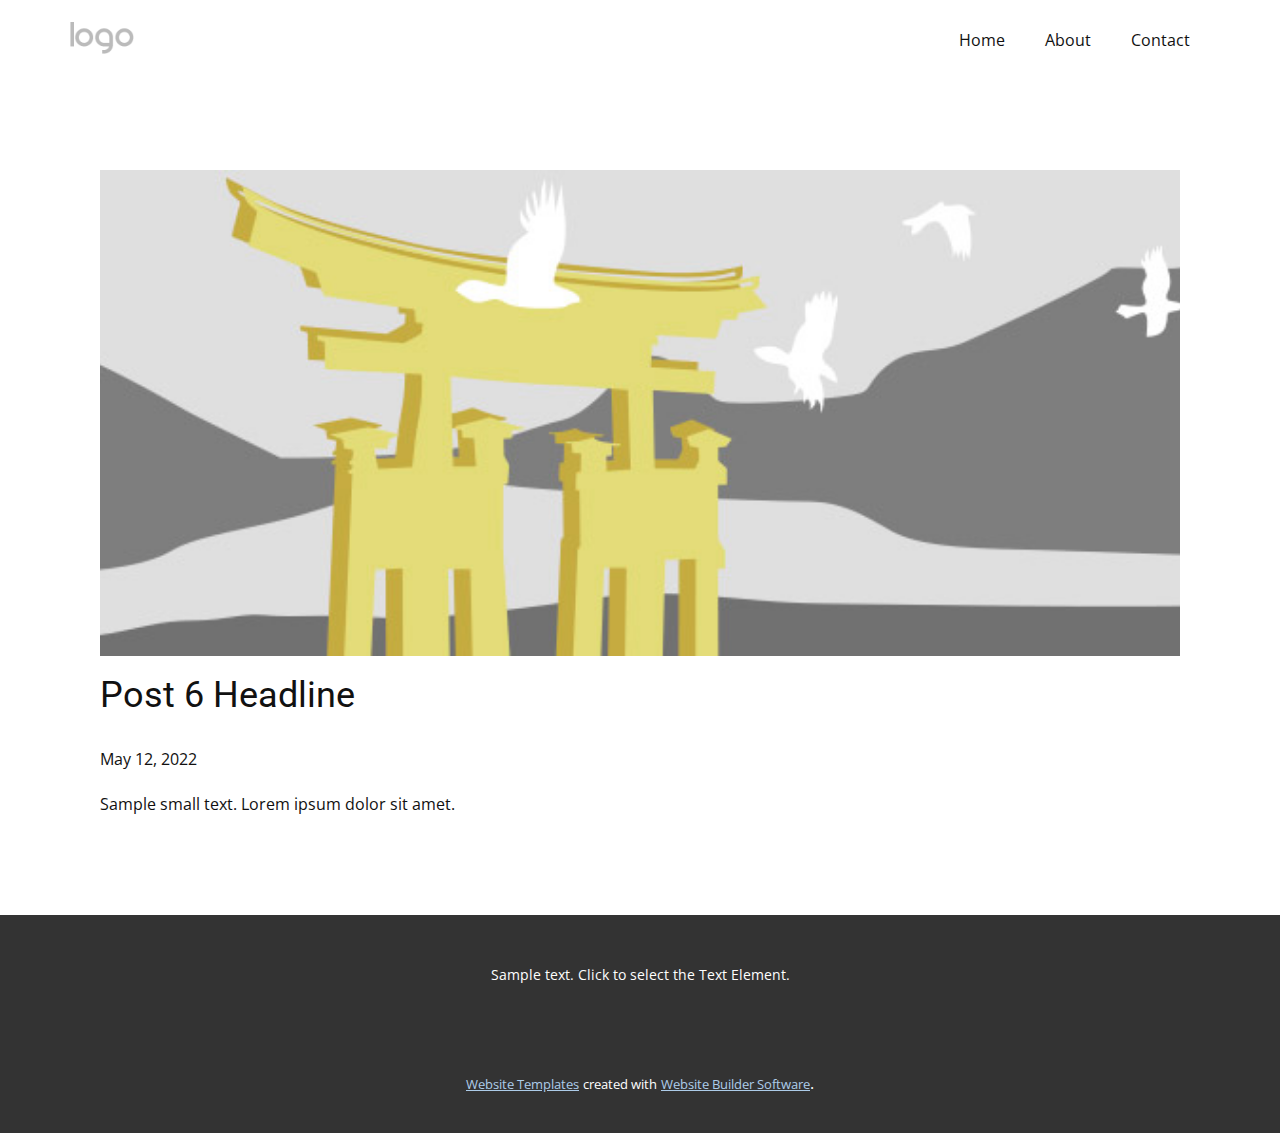
<file: blog/post-5.html>
<!doctype html>
<html style="font-size: 16px;"><head>
    <meta name="viewport" content="width=device-width, initial-scale=1.0">
    <meta charset="utf-8">
    <meta name="keywords" content="Post 1 Headline">
    <meta name="description" content="">
    <meta name="page_type" content="np-template-header-footer-from-plugin">
    <title>Post 6 Headline</title>
    <link rel="stylesheet" href="../nicepage.css" media="screen">
<link rel="stylesheet" href="../Post-Template.css" media="screen">
    <script class="u-script" type="text/javascript" src="../jquery.js" defer=""></script>
    <script class="u-script" type="text/javascript" src="../nicepage.js" defer=""></script>
    <meta name="generator" content="Nicepage 4.10.5, nicepage.com">
    <link id="u-theme-google-font" rel="stylesheet" href="https://fonts.googleapis.com/css?family=Roboto:100,100i,300,300i,400,400i,500,500i,700,700i,900,900i|Open+Sans:300,300i,400,400i,500,500i,600,600i,700,700i,800,800i">
    
    
    <script type="application/ld+json">{
		"@context": "http://schema.org",
		"@type": "Organization",
		"name": "",
		"logo": "images/default-logo.png"
}</script>
    <meta name="theme-color" content="#478ac9">
  </head>
  <body class="u-body u-xl-mode"><header class="u-clearfix u-header u-header" id="sec-f6c3"><div class="u-clearfix u-sheet u-valign-middle u-sheet-1">
        <a href="https://nicepage.com" class="u-image u-logo u-image-1">
          <img src="../images/default-logo.png" class="u-logo-image u-logo-image-1">
        </a>
        <nav class="u-menu u-menu-dropdown u-offcanvas u-menu-1">
          <div class="menu-collapse" style="font-size: 1rem; letter-spacing: 0px;">
            <a class="u-button-style u-custom-left-right-menu-spacing u-custom-padding-bottom u-custom-top-bottom-menu-spacing u-nav-link u-text-active-palette-1-base u-text-hover-palette-2-base" href="#">
              <svg class="u-svg-link" viewBox="0 0 24 24"><use xmlns:xlink="http://www.w3.org/1999/xlink" xlink:href="#menu-hamburger"></use></svg>
              <svg class="u-svg-content" version="1.1" id="menu-hamburger" viewBox="0 0 16 16" x="0px" y="0px" xmlns:xlink="http://www.w3.org/1999/xlink" xmlns="http://www.w3.org/2000/svg"><g><rect y="1" width="16" height="2"></rect><rect y="7" width="16" height="2"></rect><rect y="13" width="16" height="2"></rect>
</g></svg>
            </a>
          </div>
          <div class="u-nav-container">
            <ul class="u-nav u-unstyled u-nav-1"><li class="u-nav-item"><a class="u-button-style u-nav-link u-text-active-palette-1-base u-text-hover-palette-2-base" href="../Home.html" style="padding: 10px 20px;">Home</a>
</li><li class="u-nav-item"><a class="u-button-style u-nav-link u-text-active-palette-1-base u-text-hover-palette-2-base" href="../About.html" style="padding: 10px 20px;">About</a>
</li><li class="u-nav-item"><a class="u-button-style u-nav-link u-text-active-palette-1-base u-text-hover-palette-2-base" href="../Contact.html" style="padding: 10px 20px;">Contact</a>
</li></ul>
          </div>
          <div class="u-nav-container-collapse">
            <div class="u-black u-container-style u-inner-container-layout u-opacity u-opacity-95 u-sidenav">
              <div class="u-inner-container-layout u-sidenav-overflow">
                <div class="u-menu-close"></div>
                <ul class="u-align-center u-nav u-popupmenu-items u-unstyled u-nav-2"><li class="u-nav-item"><a class="u-button-style u-nav-link" href="../Home.html">Home</a>
</li><li class="u-nav-item"><a class="u-button-style u-nav-link" href="../About.html">About</a>
</li><li class="u-nav-item"><a class="u-button-style u-nav-link" href="../Contact.html">Contact</a>
</li></ul>
              </div>
            </div>
            <div class="u-black u-menu-overlay u-opacity u-opacity-70"></div>
          </div>
        </nav>
      </div></header>
    <section class="u-align-center u-clearfix u-section-1" id="sec-801f">
      <div class="u-clearfix u-sheet u-valign-middle-md u-valign-middle-sm u-valign-middle-xs u-sheet-1"><!--post_details--><!--post_details_options_json--><!--{"source":""}--><!--/post_details_options_json--><!--blog_post-->
        <div class="u-container-style u-expanded-width u-post-details u-post-details-1">
          <div class="u-container-layout u-valign-middle u-container-layout-1"><!--blog_post_image-->
            <img alt="" class="u-blog-control u-expanded-width u-image u-image-default u-image-1" src="[data-uri]"><!--/blog_post_image--><!--blog_post_header-->
            <h2 class="u-blog-control u-text u-text-1">Post 6 Headline</h2><!--/blog_post_header--><!--blog_post_metadata-->
            <div class="u-blog-control u-metadata u-metadata-1"><!--blog_post_metadata_date-->
              <span class="u-meta-date u-meta-icon">May 12, 2022</span><!--/blog_post_metadata_date--><!--blog_post_metadata_category-->
              <!--/blog_post_metadata_category--><!--blog_post_metadata_comments-->
              <!--/blog_post_metadata_comments-->
            </div><!--/blog_post_metadata--><!--blog_post_content-->
            <div class="u-align-justify u-blog-control u-post-content u-text u-text-2 fr-view">
  Sample small text. Lorem ipsum dolor sit amet.
  </div><!--/blog_post_content-->
          </div>
        </div><!--/blog_post--><!--/post_details-->
      </div>
    </section>
    
    
    <footer class="u-align-center u-clearfix u-footer u-grey-80 u-footer" id="sec-b0d6"><div class="u-clearfix u-sheet u-sheet-1">
        <p class="u-small-text u-text u-text-variant u-text-1">Sample text. Click to select the Text Element.</p>
      </div></footer>
    <section class="u-backlink u-clearfix u-grey-80">
      <a class="u-link" href="https://nicepage.com/website-templates" target="_blank">
        <span>Website Templates</span>
      </a>
      <p class="u-text">
        <span>created with</span>
      </p>
      <a class="u-link" href="" target="_blank">
        <span>Website Builder Software</span>
      </a>. 
    </section>
  
</body></html>
</file>
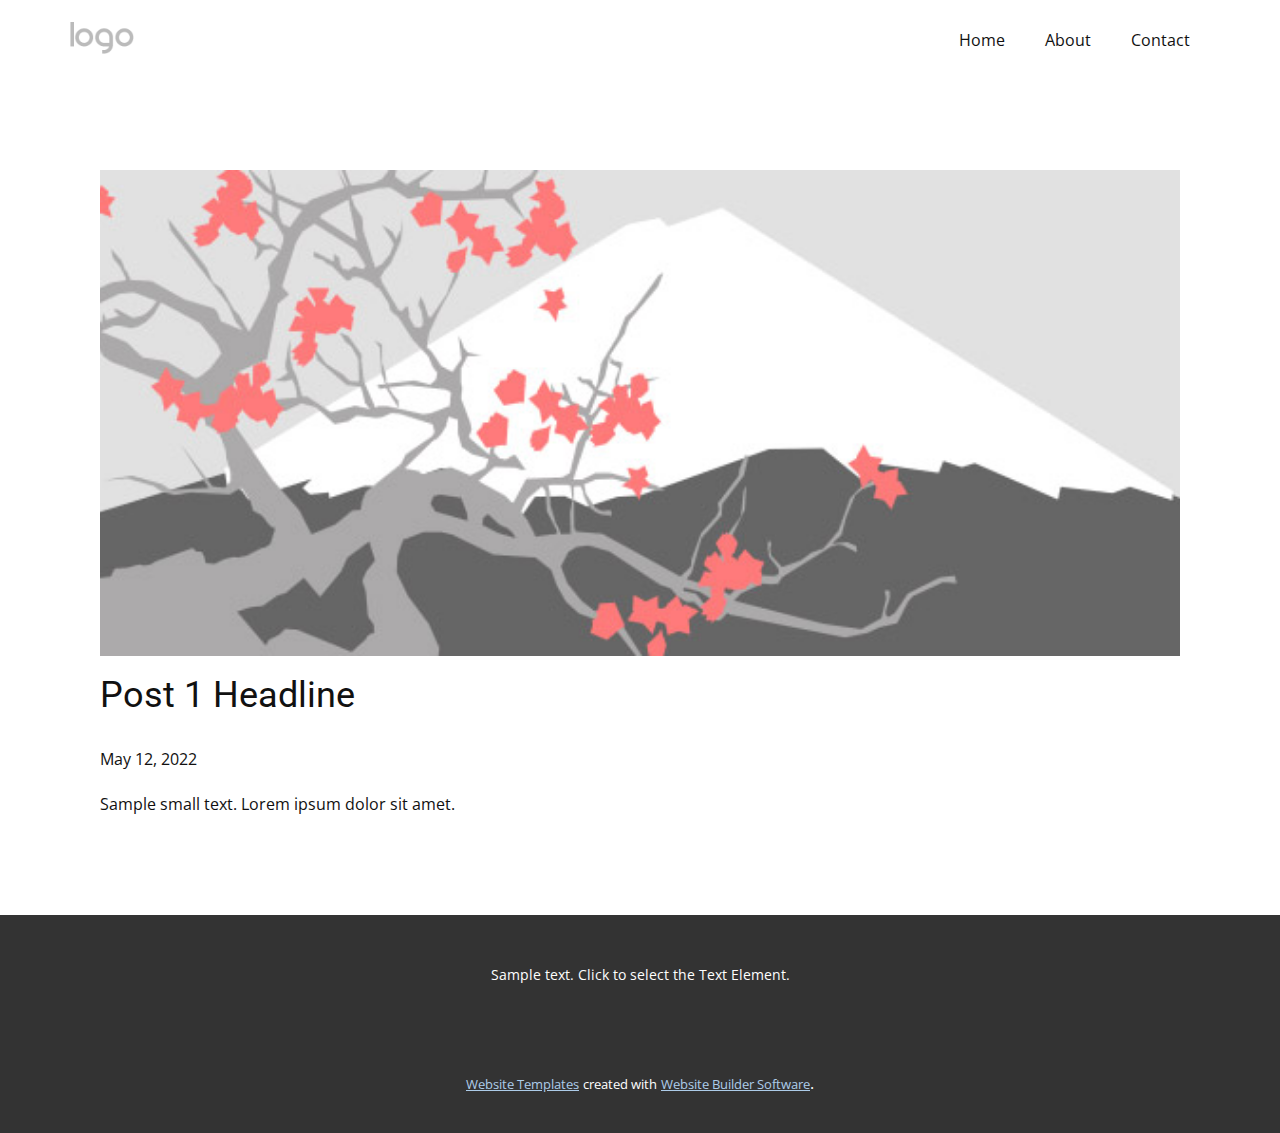
<file: blog/post.html>
<!doctype html>
<html style="font-size: 16px;"><head>
    <meta name="viewport" content="width=device-width, initial-scale=1.0">
    <meta charset="utf-8">
    <meta name="keywords" content="Post 1 Headline">
    <meta name="description" content="">
    <meta name="page_type" content="np-template-header-footer-from-plugin">
    <title>Post 1 Headline</title>
    <link rel="stylesheet" href="../nicepage.css" media="screen">
<link rel="stylesheet" href="../Post-Template.css" media="screen">
    <script class="u-script" type="text/javascript" src="../jquery.js" defer=""></script>
    <script class="u-script" type="text/javascript" src="../nicepage.js" defer=""></script>
    <meta name="generator" content="Nicepage 4.10.5, nicepage.com">
    <link id="u-theme-google-font" rel="stylesheet" href="https://fonts.googleapis.com/css?family=Roboto:100,100i,300,300i,400,400i,500,500i,700,700i,900,900i|Open+Sans:300,300i,400,400i,500,500i,600,600i,700,700i,800,800i">
    
    
    <script type="application/ld+json">{
		"@context": "http://schema.org",
		"@type": "Organization",
		"name": "",
		"logo": "images/default-logo.png"
}</script>
    <meta name="theme-color" content="#478ac9">
  </head>
  <body class="u-body u-xl-mode"><header class="u-clearfix u-header u-header" id="sec-f6c3"><div class="u-clearfix u-sheet u-valign-middle u-sheet-1">
        <a href="https://nicepage.com" class="u-image u-logo u-image-1">
          <img src="../images/default-logo.png" class="u-logo-image u-logo-image-1">
        </a>
        <nav class="u-menu u-menu-dropdown u-offcanvas u-menu-1">
          <div class="menu-collapse" style="font-size: 1rem; letter-spacing: 0px;">
            <a class="u-button-style u-custom-left-right-menu-spacing u-custom-padding-bottom u-custom-top-bottom-menu-spacing u-nav-link u-text-active-palette-1-base u-text-hover-palette-2-base" href="#">
              <svg class="u-svg-link" viewBox="0 0 24 24"><use xmlns:xlink="http://www.w3.org/1999/xlink" xlink:href="#menu-hamburger"></use></svg>
              <svg class="u-svg-content" version="1.1" id="menu-hamburger" viewBox="0 0 16 16" x="0px" y="0px" xmlns:xlink="http://www.w3.org/1999/xlink" xmlns="http://www.w3.org/2000/svg"><g><rect y="1" width="16" height="2"></rect><rect y="7" width="16" height="2"></rect><rect y="13" width="16" height="2"></rect>
</g></svg>
            </a>
          </div>
          <div class="u-nav-container">
            <ul class="u-nav u-unstyled u-nav-1"><li class="u-nav-item"><a class="u-button-style u-nav-link u-text-active-palette-1-base u-text-hover-palette-2-base" href="../Home.html" style="padding: 10px 20px;">Home</a>
</li><li class="u-nav-item"><a class="u-button-style u-nav-link u-text-active-palette-1-base u-text-hover-palette-2-base" href="../About.html" style="padding: 10px 20px;">About</a>
</li><li class="u-nav-item"><a class="u-button-style u-nav-link u-text-active-palette-1-base u-text-hover-palette-2-base" href="../Contact.html" style="padding: 10px 20px;">Contact</a>
</li></ul>
          </div>
          <div class="u-nav-container-collapse">
            <div class="u-black u-container-style u-inner-container-layout u-opacity u-opacity-95 u-sidenav">
              <div class="u-inner-container-layout u-sidenav-overflow">
                <div class="u-menu-close"></div>
                <ul class="u-align-center u-nav u-popupmenu-items u-unstyled u-nav-2"><li class="u-nav-item"><a class="u-button-style u-nav-link" href="../Home.html">Home</a>
</li><li class="u-nav-item"><a class="u-button-style u-nav-link" href="../About.html">About</a>
</li><li class="u-nav-item"><a class="u-button-style u-nav-link" href="../Contact.html">Contact</a>
</li></ul>
              </div>
            </div>
            <div class="u-black u-menu-overlay u-opacity u-opacity-70"></div>
          </div>
        </nav>
      </div></header>
    <section class="u-align-center u-clearfix u-section-1" id="sec-801f">
      <div class="u-clearfix u-sheet u-valign-middle-md u-valign-middle-sm u-valign-middle-xs u-sheet-1"><!--post_details--><!--post_details_options_json--><!--{"source":""}--><!--/post_details_options_json--><!--blog_post-->
        <div class="u-container-style u-expanded-width u-post-details u-post-details-1">
          <div class="u-container-layout u-valign-middle u-container-layout-1"><!--blog_post_image-->
            <img alt="" class="u-blog-control u-expanded-width u-image u-image-default u-image-1" src="[data-uri]"><!--/blog_post_image--><!--blog_post_header-->
            <h2 class="u-blog-control u-text u-text-1">Post 1 Headline</h2><!--/blog_post_header--><!--blog_post_metadata-->
            <div class="u-blog-control u-metadata u-metadata-1"><!--blog_post_metadata_date-->
              <span class="u-meta-date u-meta-icon">May 12, 2022</span><!--/blog_post_metadata_date--><!--blog_post_metadata_category-->
              <!--/blog_post_metadata_category--><!--blog_post_metadata_comments-->
              <!--/blog_post_metadata_comments-->
            </div><!--/blog_post_metadata--><!--blog_post_content-->
            <div class="u-align-justify u-blog-control u-post-content u-text u-text-2 fr-view">
  Sample small text. Lorem ipsum dolor sit amet.
  </div><!--/blog_post_content-->
          </div>
        </div><!--/blog_post--><!--/post_details-->
      </div>
    </section>
    
    
    <footer class="u-align-center u-clearfix u-footer u-grey-80 u-footer" id="sec-b0d6"><div class="u-clearfix u-sheet u-sheet-1">
        <p class="u-small-text u-text u-text-variant u-text-1">Sample text. Click to select the Text Element.</p>
      </div></footer>
    <section class="u-backlink u-clearfix u-grey-80">
      <a class="u-link" href="https://nicepage.com/website-templates" target="_blank">
        <span>Website Templates</span>
      </a>
      <p class="u-text">
        <span>created with</span>
      </p>
      <a class="u-link" href="" target="_blank">
        <span>Website Builder Software</span>
      </a>. 
    </section>
  
</body></html>
</file>
